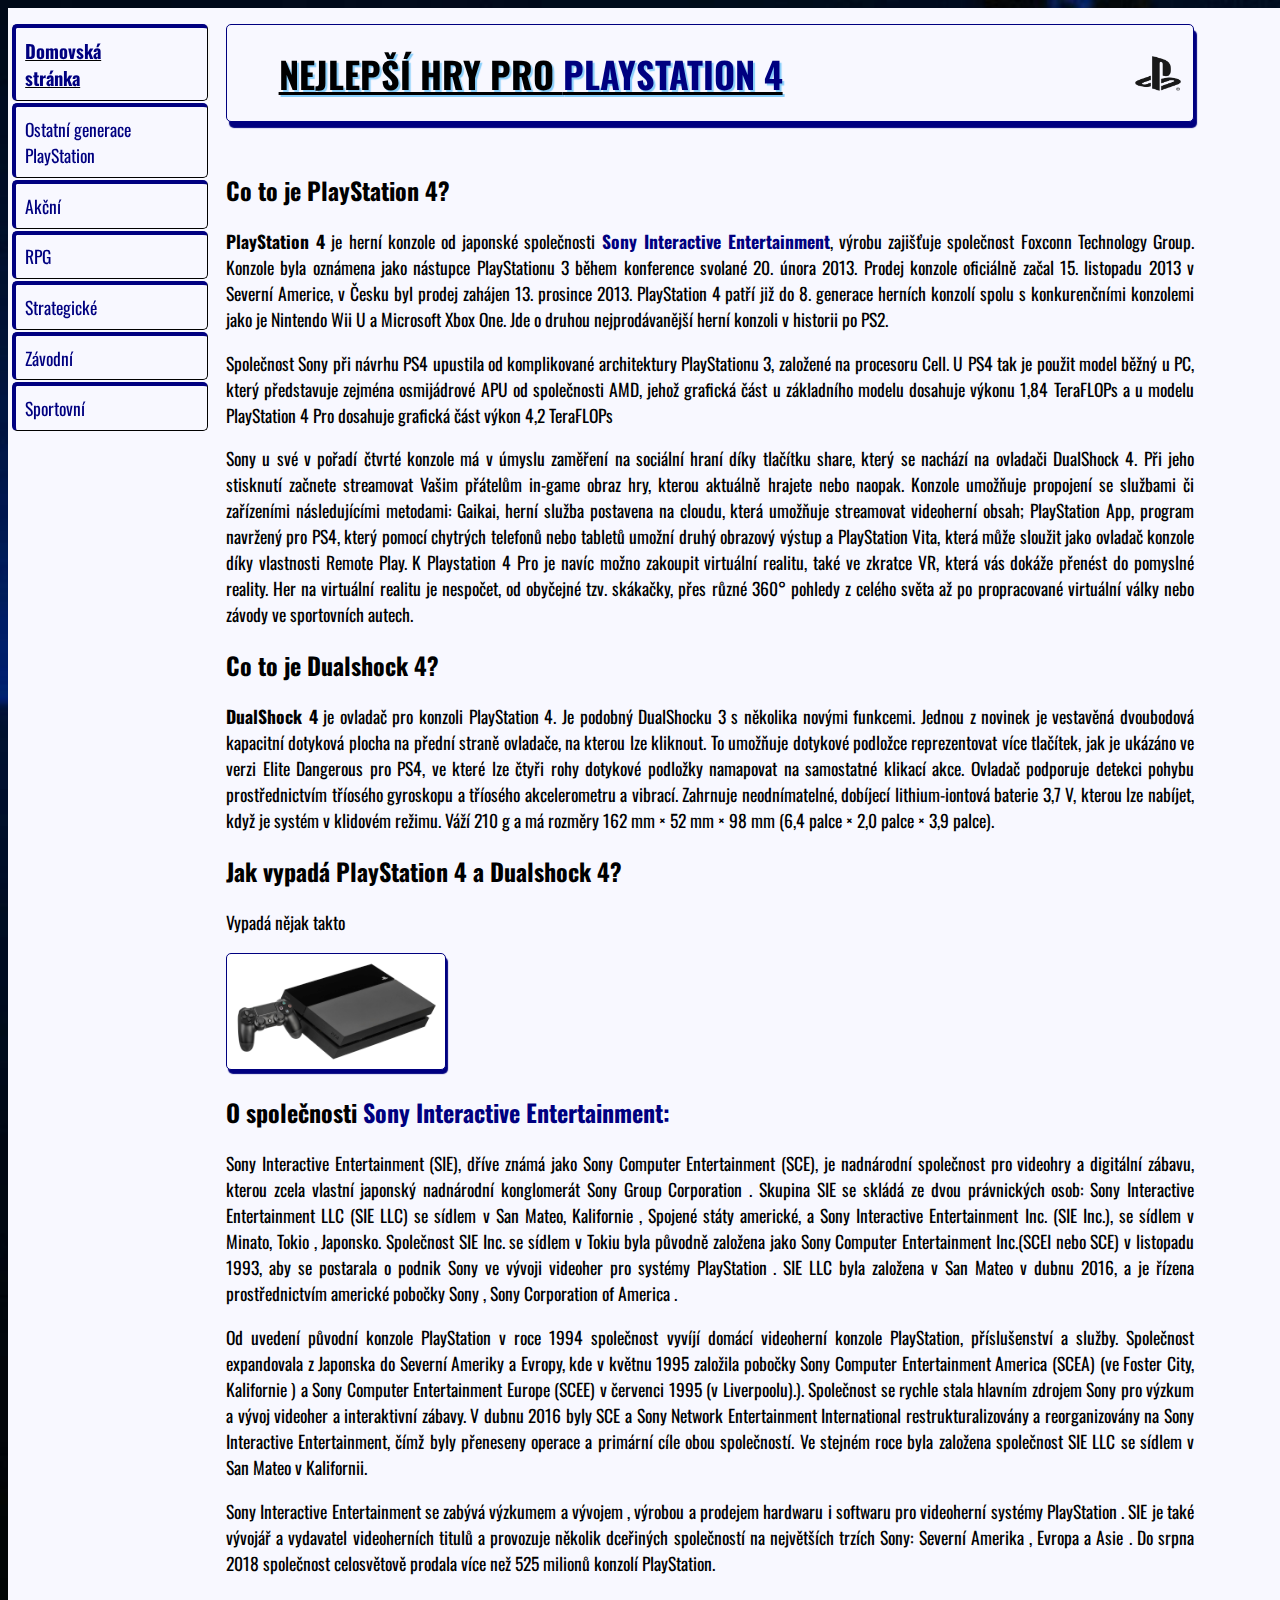
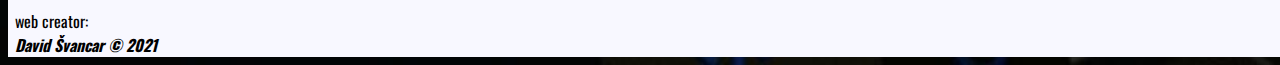
<file: index.html>
<!DOCTYPE html>
<html>
    <head>
        <title>Nejlepší hry pro PlayStation 4</title>
        <meta charset="UTF-8">
        <meta name="viewport" content="width=device-width, initial-scale=1.0">
        
        <link href="muj_styl1.css" rel="stylesheet" type="text/css">
    </head>
    <body>
        <div id="container">
            <div id="hlava">             
            </div>
            <div class="neobtekat"></div>
            <div class="uzky">
                
                <ul>
                    <li class="aktualni"><a href="index.html">Domovská stránka</a></li>
                    <li><a href="generace.html">Ostatní generace PlayStation</a></li>
                    <li><a href="akcni.html">Akční</a></li>
                    <li><a href="rpg.html">RPG</a></li>
                    <li><a href="strategie.html">Strategické</a></li>
                    <li><a href="zavodni.html">Závodní</a></li>
                    <li><a href="sportovni.html">Sportovní</a></li>
                </ul> 
            </div>
            <div class="siroky">
                <h1>Nejlepší hry pro <a href="https://www.youtube.com/watch?v=Jw8HCFZkBds"><b>PlayStation 4</b></a><a href="https://www.playstation.com/"><img class="logo" src="logops.webp" alt="logo"></a></h1>
                <h2>Co to je PlayStation 4?</h2>
                
                <p><b>PlayStation 4</b> je herní konzole od japonské společnosti <a href="https://www.sony.net/"><b>Sony Interactive Entertainment</b></a>, výrobu zajišťuje společnost Foxconn Technology Group. Konzole byla oznámena jako nástupce PlayStationu 3 během konference svolané 20. února 2013. Prodej konzole oficiálně začal 15. listopadu 2013 v Severní Americe, v Česku byl prodej zahájen 13. prosince 2013. PlayStation 4 patří již do 8. generace herních konzolí spolu s konkurenčními konzolemi jako je Nintendo Wii U a Microsoft Xbox One. Jde o druhou nejprodávanější herní konzoli v historii po PS2.</p>
                <p>Společnost Sony při návrhu PS4 upustila od komplikované architektury PlayStationu 3, založené na procesoru Cell. U PS4 tak je použit model běžný u PC, který představuje zejména osmijádrové APU od společnosti AMD, jehož grafická část u základního modelu dosahuje výkonu 1,84 TeraFLOPs a u modelu PlayStation 4 Pro dosahuje grafická část výkon 4,2 TeraFLOPs</p>
                <p>Sony u své v pořadí čtvrté konzole má v úmyslu zaměření na sociální hraní díky tlačítku share, který se nachází na ovladači DualShock 4. Při jeho stisknutí začnete streamovat Vašim přátelům in-game obraz hry, kterou aktuálně hrajete nebo naopak. Konzole umožňuje propojení se službami či zařízeními následujícími metodami: Gaikai, herní služba postavena na cloudu, která umožňuje streamovat videoherní obsah; PlayStation App, program navržený pro PS4, který pomocí chytrých telefonů nebo tabletů umožní druhý obrazový výstup a PlayStation Vita, která může sloužit jako ovladač konzole díky vlastnosti Remote Play. K Playstation 4 Pro je navíc možno zakoupit virtuální realitu, také ve zkratce VR, která vás dokáže přenést do pomyslné reality. Her na virtuální realitu je nespočet, od obyčejné tzv. skákačky, přes různé 360° pohledy z celého světa až po propracované virtuální války nebo závody ve sportovních autech.</p>
                <h2>Co to je Dualshock 4?</h2>
                <p><b>DualShock 4</b> je ovladač pro konzoli PlayStation 4. Je podobný DualShocku 3 s několika novými funkcemi. Jednou z novinek je vestavěná dvoubodová kapacitní dotyková plocha na přední straně ovladače, na kterou lze kliknout. To umožňuje dotykové podložce reprezentovat více tlačítek, jak je ukázáno ve verzi Elite Dangerous pro PS4, ve které lze čtyři rohy dotykové podložky namapovat na samostatné klikací akce. Ovladač podporuje detekci pohybu prostřednictvím tříosého gyroskopu a tříosého akcelerometru a vibrací. Zahrnuje neodnímatelné, dobíjecí lithium-iontová baterie 3,7 V, kterou lze nabíjet, když je systém v klidovém režimu. Váží 210 g a má rozměry 162 mm × 52 mm × 98 mm (6,4 palce × 2,0 palce × 3,9 palce).</p>
                <p></p>
                <h2>Jak vypadá PlayStation 4 a Dualshock 4?</h2>
                <p>Vypadá nějak takto</p>
                <img class="oba" src="ps4.webp" alt="konzole">
                
                <h2>O společnosti <a href="https://www.sony.net/">Sony Interactive Entertainment:</a></h2>
                <p>Sony Interactive Entertainment (SIE), dříve známá jako Sony Computer Entertainment (SCE), je nadnárodní společnost pro videohry a digitální zábavu, kterou zcela vlastní japonský nadnárodní konglomerát Sony Group Corporation . Skupina SIE se skládá ze dvou právnických osob: Sony Interactive Entertainment LLC (SIE LLC) se sídlem v San Mateo, Kalifornie , Spojené státy americké, a Sony Interactive Entertainment Inc. (SIE Inc.), se sídlem v Minato, Tokio , Japonsko. Společnost SIE Inc. se sídlem v Tokiu byla původně založena jako Sony Computer Entertainment Inc.(SCEI nebo SCE) v listopadu 1993, aby se postarala o podnik Sony ve vývoji videoher pro systémy PlayStation . SIE LLC byla založena v San Mateo v dubnu 2016, a je řízena prostřednictvím americké pobočky Sony , Sony Corporation of America .</p>
                <p>Od uvedení původní konzole PlayStation v roce 1994 společnost vyvíjí domácí videoherní konzole PlayStation, příslušenství a služby. Společnost expandovala z Japonska do Severní Ameriky a Evropy, kde v květnu 1995 založila pobočky Sony Computer Entertainment America (SCEA) (ve Foster City, Kalifornie ) a Sony Computer Entertainment Europe (SCEE) v červenci 1995 (v Liverpoolu).). Společnost se rychle stala hlavním zdrojem Sony pro výzkum a vývoj videoher a interaktivní zábavy. V dubnu 2016 byly SCE a Sony Network Entertainment International restrukturalizovány a reorganizovány na Sony Interactive Entertainment, čímž byly přeneseny operace a primární cíle obou společností. Ve stejném roce byla založena společnost SIE LLC se sídlem v San Mateo v Kalifornii.</p>
                <p>Sony Interactive Entertainment se zabývá výzkumem a vývojem , výrobou a prodejem hardwaru i softwaru pro videoherní systémy PlayStation . SIE je také vývojář a vydavatel videoherních titulů a provozuje několik dceřiných společností na největších trzích Sony: Severní Amerika , Evropa a Asie . Do srpna 2018 společnost celosvětově prodala více než 525 milionů konzolí PlayStation.</p>
                
            </div>
            <div style="padding-left: 5px">
                web creator: 
                <br><b><i>David Švancar &COPY; 2021</i></b>
            </div>
        </div>
    </body>
</html>
</file>
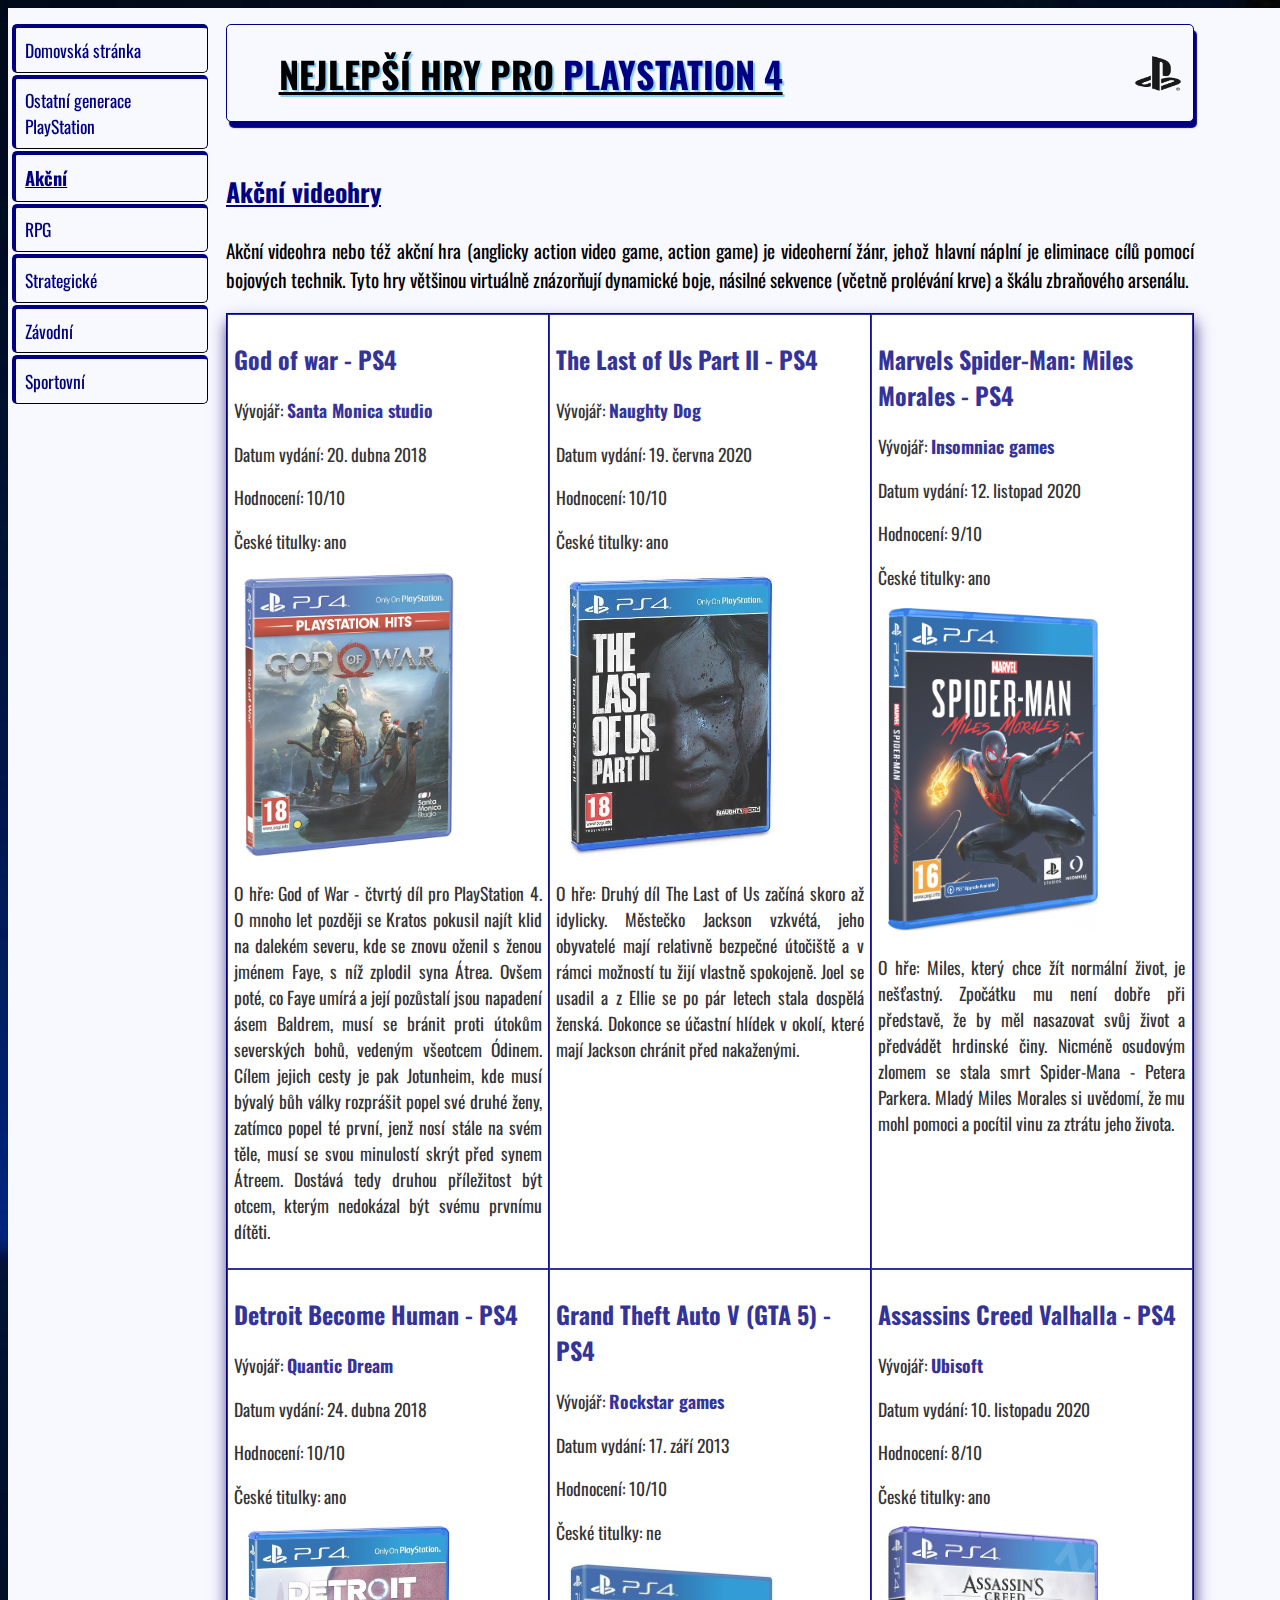
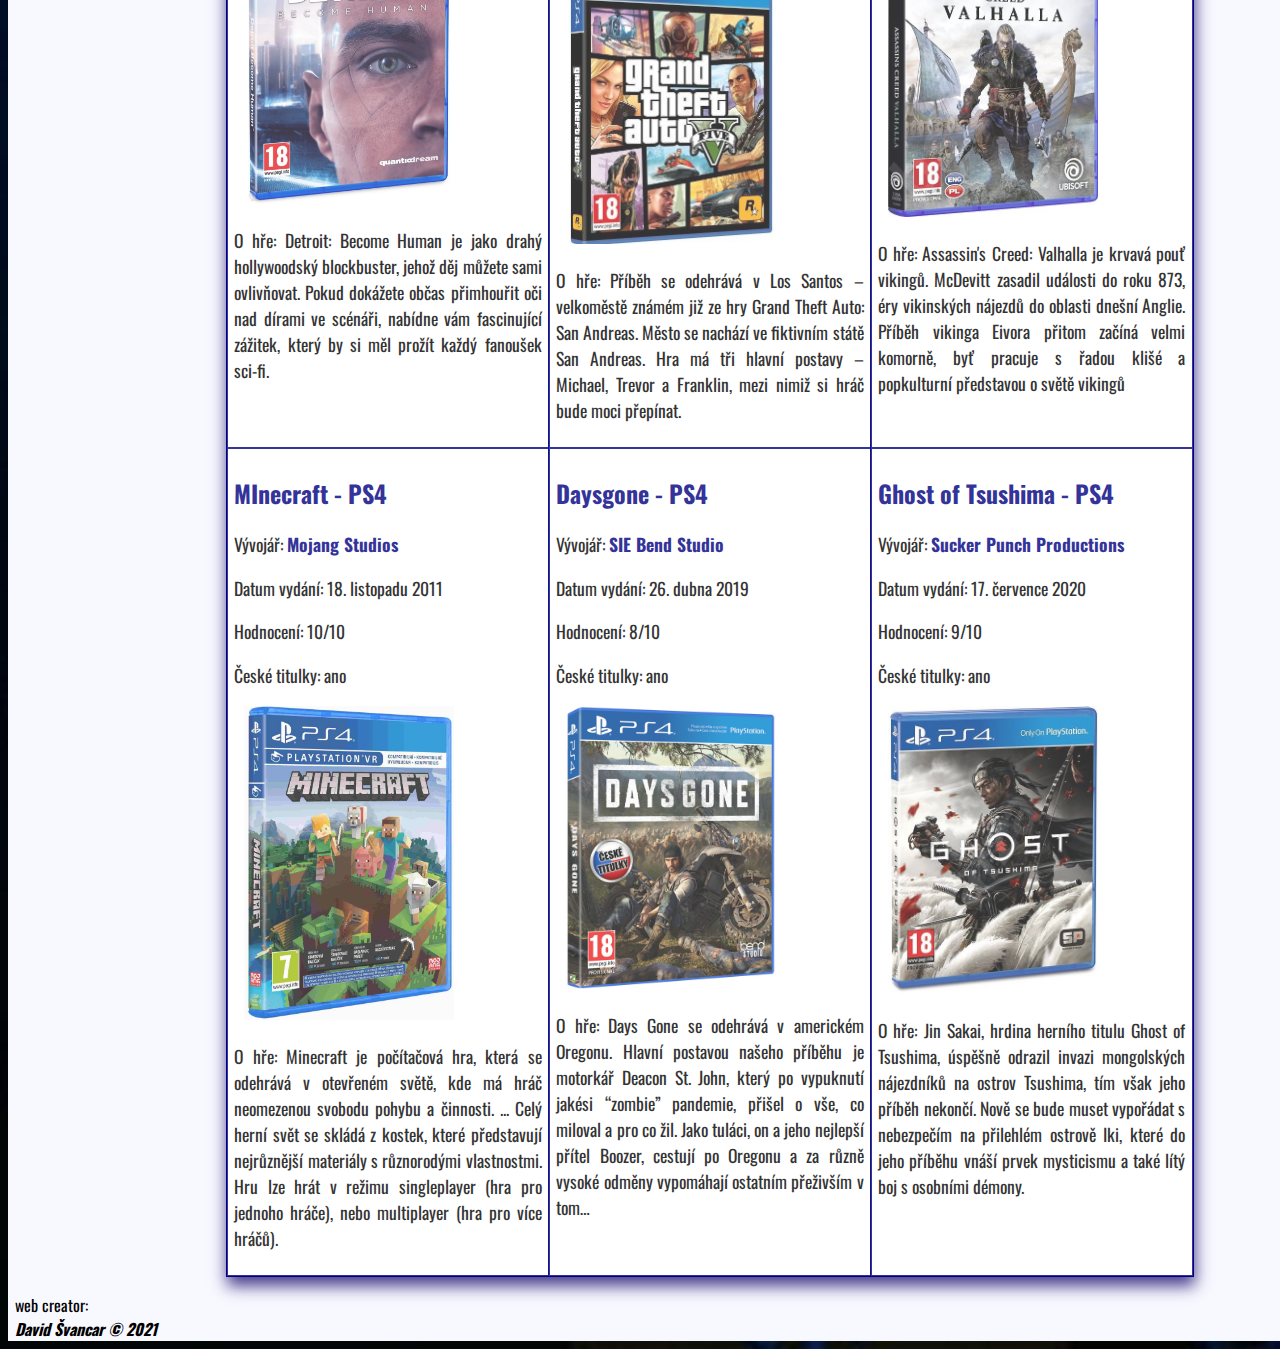
<file: akcni.html>
<!DOCTYPE html>
<html>
    <head>
        <title>Nejlepší hry pro PlayStation 4</title>
        <meta charset="UTF-8">
        <meta name="viewport" content="width=device-width, initial-scale=1.0">
        <link href="muj_styl1.css" rel="stylesheet" type="text/css">
        <style>
            .gow:hover{
                opacity: 1;
                transition: 0.3s;
            }
            .loup2:hover{
                opacity: 1;
                transition: 0.3s;
            }
            .s-mmm:hover{
                opacity: 1;
                transition: 0.3s;
            }
            .detroit:hover{
                opacity: 1;
                transition: 0.3s;
            }
            .gta5:hover{
                opacity: 1;
                transition: 0.3s;
            }
            .ac-valhalla:hover{
                opacity: 1;
                transition: 0.3s;
            }
            .mc:hover{
                opacity: 1;
                transition: 0.3s;
            }
            .daysgone:hover{
                opacity: 1;
            }
            .ghostoft:hover{
                opacity: 1;
                transition: 0.3s;
            }
            .gow{
                border: 1px solid navy;
                width: 33.33%;
                padding: 0.4em;
                opacity: 0.8;
                transition: 0.3s;
                
            }
            .loup2{
                border: 1px solid navy;
                width: 33.33%;
                padding: 0.4em;
                opacity: 0.8;
                transition: 0.3s;
            }
            .s-mmm{
                border: 1px solid navy;
                width: 33.33%;
                padding: 0.4em;
                opacity: 0.8;
                transition: 0.3s;
            }
            .detroit{
                border: 1px solid navy;
                width: 33.33%;
                padding: 0.4em;
                opacity: 0.8;
                transition: 0.3s;
            }
            .gta5{
                border: 1px solid navy;
                width: 33.33%;
                padding: 0.4em;
                opacity: 0.8;
                transition: 0.3s;
            }
            .ac-valhalla{
                border: 1px solid navy;
                width: 33.33%;
                padding: 0.4em;
                opacity: 0.8;
                transition: 0.3s;
            }
            .mc{
                border: 1px solid navy;
                width: 33.33%;
                padding: 0.4em;
                opacity: 0.8;
                transition: 0.3s;
            }
            .daysgone{
                border: 1px solid navy;
                width: 33.33%;
                padding: 0.4em;
                opacity: 0.8;
                transition: 0.3s;
            }
            .ghostoft{
                border: 1px solid navy;
                width: 33.33%;
                padding: 0.4em;
                opacity: 0.8;
                transition: 0.3s;
            }
        </style>
    </head>
    <body>
        <div id="container">
            <div class="neobtekat"></div>
            <div class="uzky">
                <ul>
                    <li><a href="index.html">Domovská stránka</a></li>
                    <li><a href="generace.html">Ostatní generace PlayStation</a></li>
                    <li class="aktualni"><a href="akcni.html">Akční</a></li>
                    <li><a href="rpg.html">RPG</a></li>
                    <li><a href="strategie.html">Strategické</a></li>
                    <li><a href="zavodni.html">Závodní</a></li>
                    <li><a href="sportovni.html">Sportovní</a></li>
                </ul> 
                
            </div>
            <div class="siroky">
                <h1>Nejlepší hry pro <a href="https://www.youtube.com/watch?v=Jw8HCFZkBds"><b>PlayStation 4</b></a><a href="https://www.playstation.com/"><img class="logo" src="logops.webp" alt="logo"></a></h1>
                <h3><b>Akční videohry</b></h3>
                <p class="ozanru">Akční videohra nebo též akční hra (anglicky action video game, action game) je videoherní žánr, jehož hlavní náplní je eliminace cílů pomocí bojových technik. Tyto hry většinou virtuálně znázorňují dynamické boje, násilné sekvence (včetně prolévání krve) a škálu zbraňového arsenálu.</p>
                <div class="hry">
                <div class="gow">
                  <h2><a href="https://www.youtube.com/watch?v=CJ_GCPaKywg">God of war - PS4</a></h2>
                  <p>Vývojář: <a href="https://sms.playstation.com/"><b>Santa Monica studio</b></a></p>
                  <p>Datum vydání: 20. dubna 2018</p> 
                  <p>Hodnocení: 10/10</p>
                  <p>České titulky: ano</p>
                  <img src="gow.webp" alt="hra">
                  <p>O hře: God of War - čtvrtý díl pro PlayStation 4. O mnoho let později se Kratos pokusil najít klid na dalekém severu, kde se znovu oženil s ženou jménem Faye, s níž zplodil syna Átrea. Ovšem poté, co Faye umírá a její pozůstalí jsou napadení ásem Baldrem, musí se bránit proti útokům severských bohů, vedeným všeotcem Ódinem. Cílem jejich cesty je pak Jotunheim, kde musí bývalý bůh války rozprášit popel své druhé ženy, zatímco popel té první, jenž nosí stále na svém těle, musí se svou minulostí skrýt před synem Átreem. Dostává tedy druhou příležitost být otcem, kterým nedokázal být svému prvnímu dítěti.</p>
                </div>
                <div class="loup2">
                  <h2><a href="https://www.youtube.com/watch?v=btmN-bWwv0A">The Last of Us Part II - PS4</a></h2>
                  <p>Vývojář: <a href="https://www.naughtydog.com/"><b>Naughty Dog</b></a></p>
                  <p>Datum vydání: 19. června 2020</p> 
                  <p>Hodnocení: 10/10</p>
                  <p>České titulky: ano</p>
                  <img src="loup2.webp" alt="hra">
                  <p>O hře: Druhý díl The Last of Us začíná skoro až idylicky. Městečko Jackson vzkvétá, jeho obyvatelé mají relativně bezpečné útočiště a v rámci možností tu žijí vlastně spokojeně. Joel se usadil a z Ellie se po pár letech stala dospělá ženská. Dokonce se účastní hlídek v okolí, které mají Jackson chránit před nakaženými.</p> 
                </div>
                    <div class="s-mmm">
                  <h2><a href="https://www.youtube.com/watch?v=NTunTURbyUU">Marvels Spider-Man: Miles Morales - PS4</a></h2>
                  <p>Vývojář: <a href="https://insomniac.games/"><b>Insomniac games</b></a></p>
                  <p>Datum vydání: 12. listopad 2020</p> 
                  <p>Hodnocení: 9/10</p>
                  <p>České titulky: ano</p>
                  <img src="s-mmm.webp" alt="hra">
                  <p>O hře: Miles, který chce žít normální život, je nešťastný. Zpočátku mu není dobře při představě, že by měl nasazovat svůj život a předvádět hrdinské činy. Nicméně osudovým zlomem se stala smrt Spider-Mana - Petera Parkera. Mladý Miles Morales si uvědomí, že mu mohl pomoci a pocítil vinu za ztrátu jeho života.</p>
                    </div>
                    <div class="detroit">
                  <h2><a href="https://www.youtube.com/watch?v=QD1pbWCJcKQ">Detroit Become Human - PS4</a></h2>
                  <p>Vývojář: <a href="https://www.quanticdream.com/en"><b>Quantic Dream</b></a></p>
                  <p>Datum vydání: 24. dubna 2018</p> 
                  <p>Hodnocení: 10/10</p>
                  <p>České titulky: ano</p>
                  <img src="detroit.webp" alt="hra">
                  <p>O hře: Detroit: Become Human je jako drahý hollywoodský blockbuster, jehož děj můžete sami ovlivňovat. Pokud dokážete občas přimhouřit oči nad dírami ve scénáři, nabídne vám fascinující zážitek, který by si měl prožít každý fanoušek sci-fi.</p>
                </div>
                    <div class="gta5">
                  <h2><a href="https://www.youtube.com/watch?v=QkkoHAzjnUs">Grand Theft Auto V (GTA 5) - PS4</a></h2>
                  <p>Vývojář: <a href="https://www.rockstargames.com/"><b>Rockstar games</b></a></p>
                  <p>Datum vydání: 17. září 2013</p>
                  <p>Hodnocení: 10/10</p>
                  <p>České titulky: ne</p>
                  <img src="gta5.webp" alt="hra">
                  <p>O hře: Příběh se odehrává v Los Santos – velkoměstě známém již ze hry Grand Theft Auto: San Andreas. Město se nachází ve fiktivním státě San Andreas. Hra má tři hlavní postavy – Michael, Trevor a Franklin, mezi nimiž si hráč bude moci přepínat.</p>
                </div>
                    <div class="ac-valhalla">
                  <h2><a href="https://www.youtube.com/watch?v=ssrNcwxALS4">Assassins Creed Valhalla - PS4</a></h2>
                  <p>Vývojář: <a href="https://www.ubisoft.com/en-us/"><b>Ubisoft</b></a></p>
                  <p>Datum vydání: 10. listopadu 2020</p> 
                  <p>Hodnocení: 8/10</p>
                  <p>České titulky: ano</p>
                  <img src="ac-valhalla.webp" alt="hra">
                  <p>O hře: Assassin's Creed: Valhalla je krvavá pouť vikingů. McDevitt zasadil události do roku 873, éry vikinských nájezdů do oblasti dnešní Anglie. Příběh vikinga Eivora přitom začíná velmi komorně, byť pracuje s řadou klišé a popkulturní představou o světě vikingů</p>
                    </div>
                    <div class="mc">
                  <h2><a href="https://www.youtube.com/watch?v=MmB9b5njVbA"> MInecraft - PS4</a></h2>
                  <p>Vývojář: <a href="https://account.mojang.com/"><b>Mojang Studios</b></a></p>
                  <p>Datum vydání: 18. listopadu 2011</p> 
                  <p>Hodnocení: 10/10</p>
                  <p>České titulky: ano</p>
                  <img src="mc.webp" alt="hra">
                  <p>O hře: Minecraft je počítačová hra, která se odehrává v otevřeném světě, kde má hráč neomezenou svobodu pohybu a činnosti. ... Celý herní svět se skládá z kostek, které představují nejrůznější materiály s různorodými vlastnostmi. Hru lze hrát v režimu singleplayer (hra pro jednoho hráče), nebo multiplayer (hra pro více hráčů).</p>
                </div>
                    <div class="daysgone">
                  <h2><a href="https://www.youtube.com/watch?v=bGej8K1r8KI"> Daysgone - PS4</a></h2>
                  <p>Vývojář: <a href="https://www.bendstudio.com/"><b>SIE Bend Studio</b></a></p>
                  <p>Datum vydání: 26. dubna 2019</p> 
                  <p>Hodnocení: 8/10</p>
                  <p>České titulky: ano</p>
                  <img src="daysgone.webp" alt="hra">
                  <p>O hře: Days Gone se odehrává v americkém Oregonu. Hlavní postavou našeho příběhu je motorkář Deacon St. John, který po vypuknutí jakési “zombie” pandemie, přišel o vše, co miloval a pro co žil. Jako tuláci, on a jeho nejlepší přítel Boozer, cestují po Oregonu a za různě vysoké odměny vypomáhají ostatním přeživším v tom…</p>
                </div>
                    <div class="ghostoft">
                  <h2><a href="https://www.youtube.com/watch?v=kSAvzeopPC8"> Ghost of Tsushima - PS4</a></h2>
                  <p>Vývojář: <a href="https://www.suckerpunch.com/"><b>Sucker Punch Productions</b></a></p>
                  <p>Datum vydání: 17. července 2020</p> 
                  <p>Hodnocení: 9/10</p>
                  <p>České titulky: ano</p>
                  <img src="ghostoft.webp" alt="hra">
                  <p>O hře: Jin Sakai, hrdina herního titulu Ghost of Tsushima, úspěšně odrazil invazi mongolských nájezdníků na ostrov Tsushima, tím však jeho příběh nekončí. Nově se bude muset vypořádat s nebezpečím na přilehlém ostrově Iki, které do jeho příběhu vnáší prvek mysticismu a také lítý boj s osobními démony.</p>
                </div>
                    </div>
            </div>
            <div style="padding-left: 5px">
                web creator: 
                <br><b><i>David Švancar &COPY; 2021</i></b>
            </div>
        </div>
    </body>
</html>
</file>
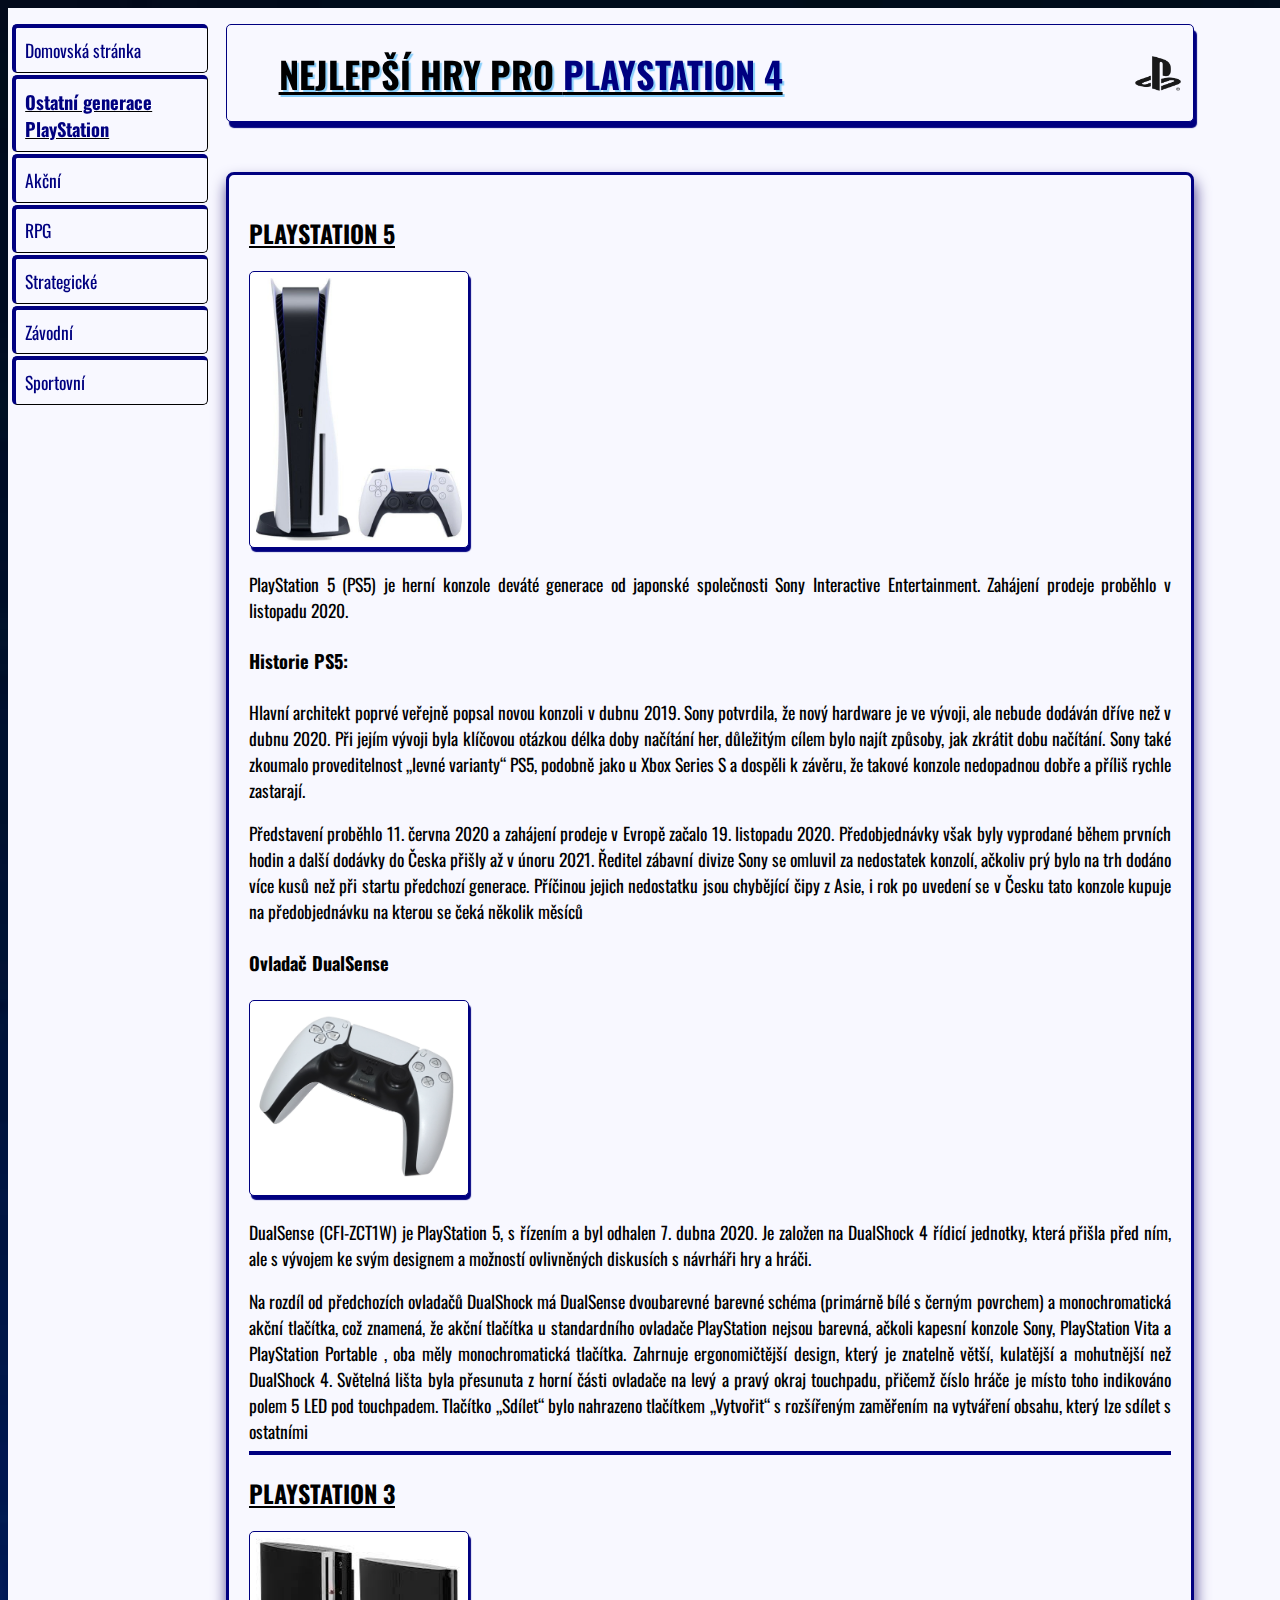
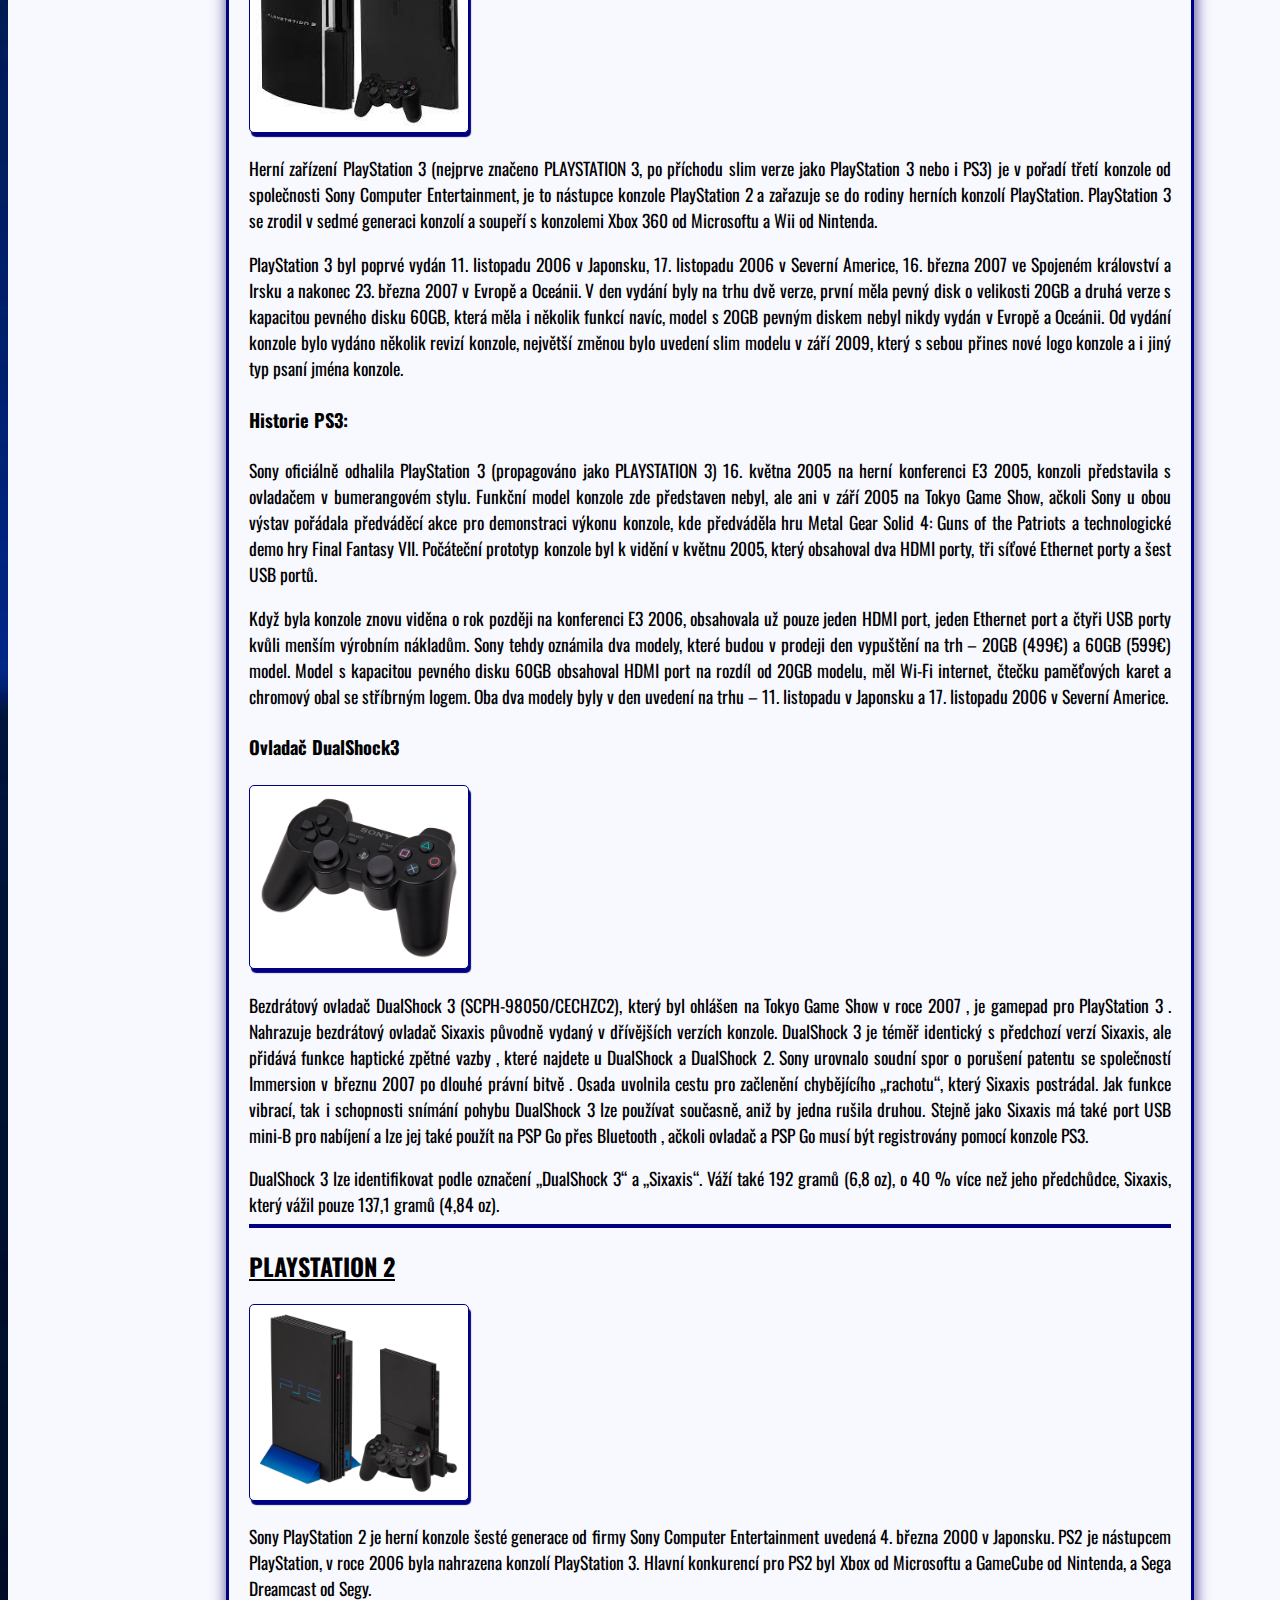
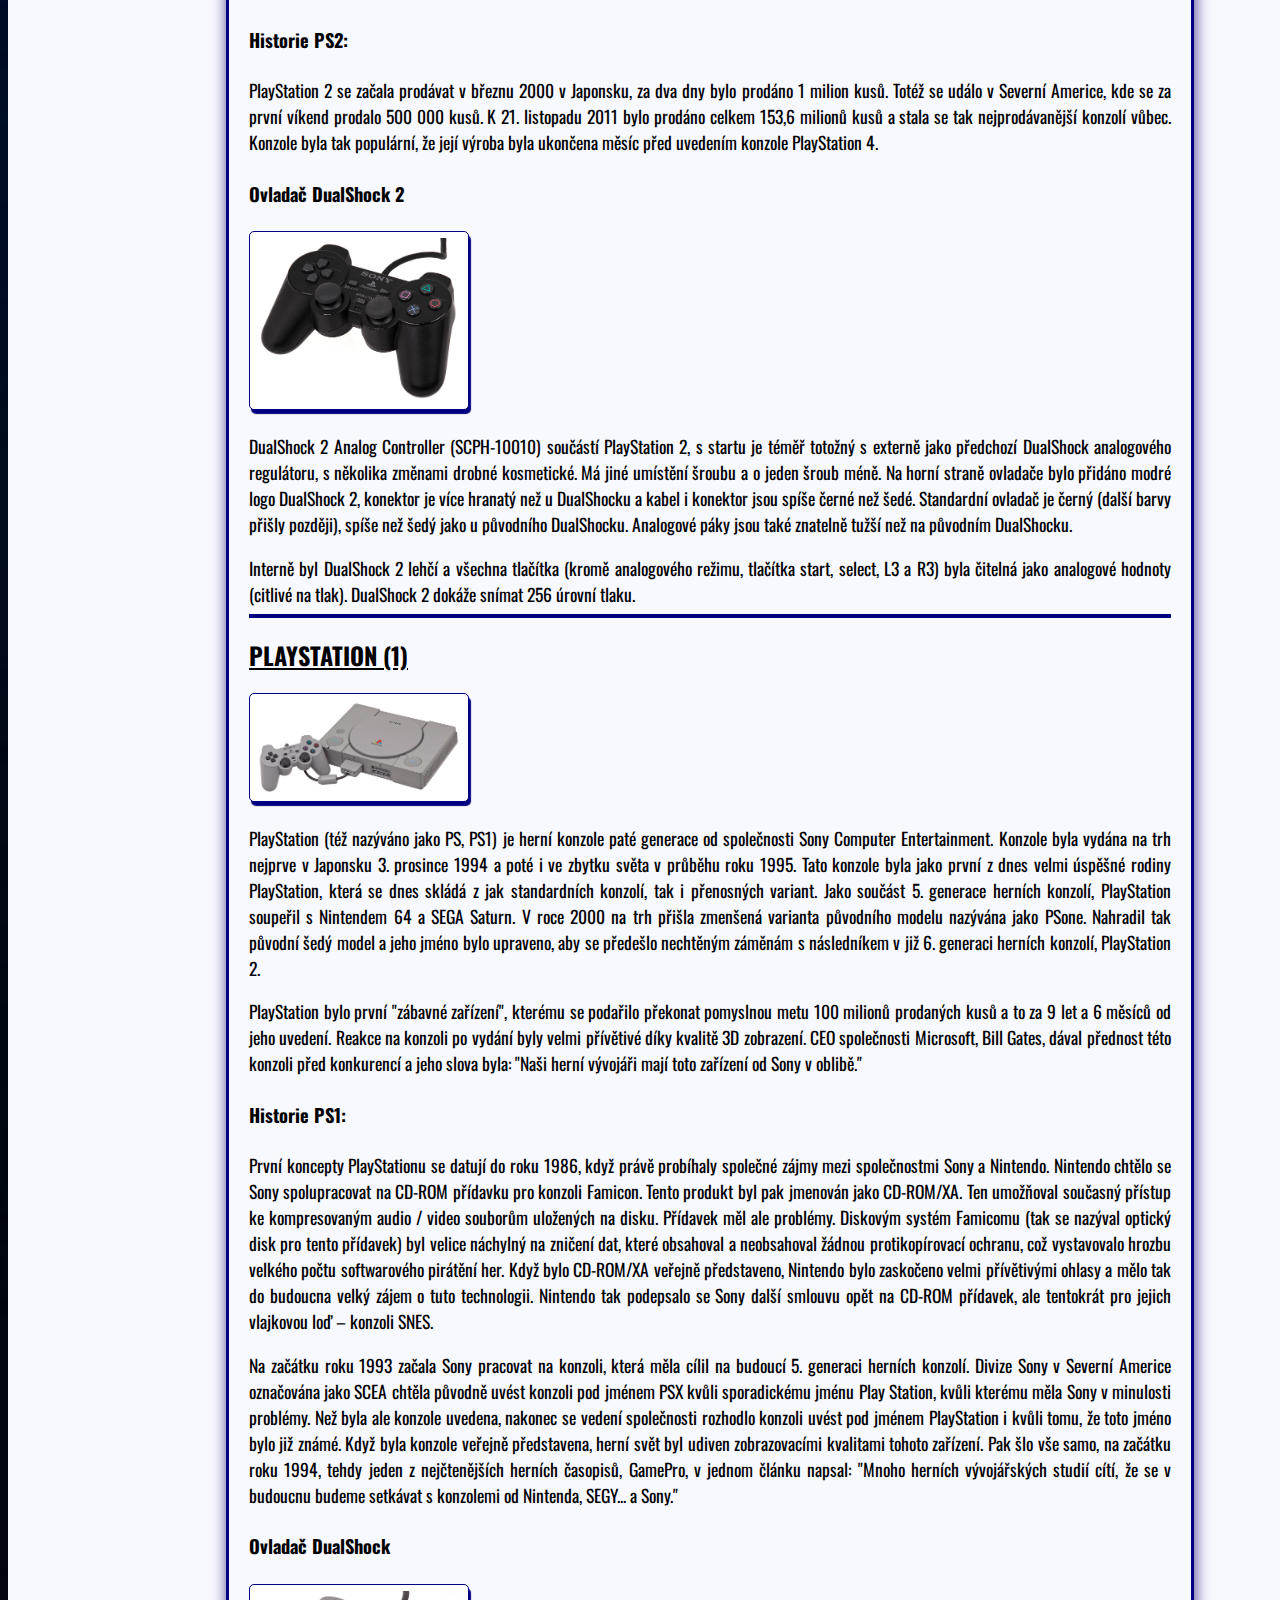
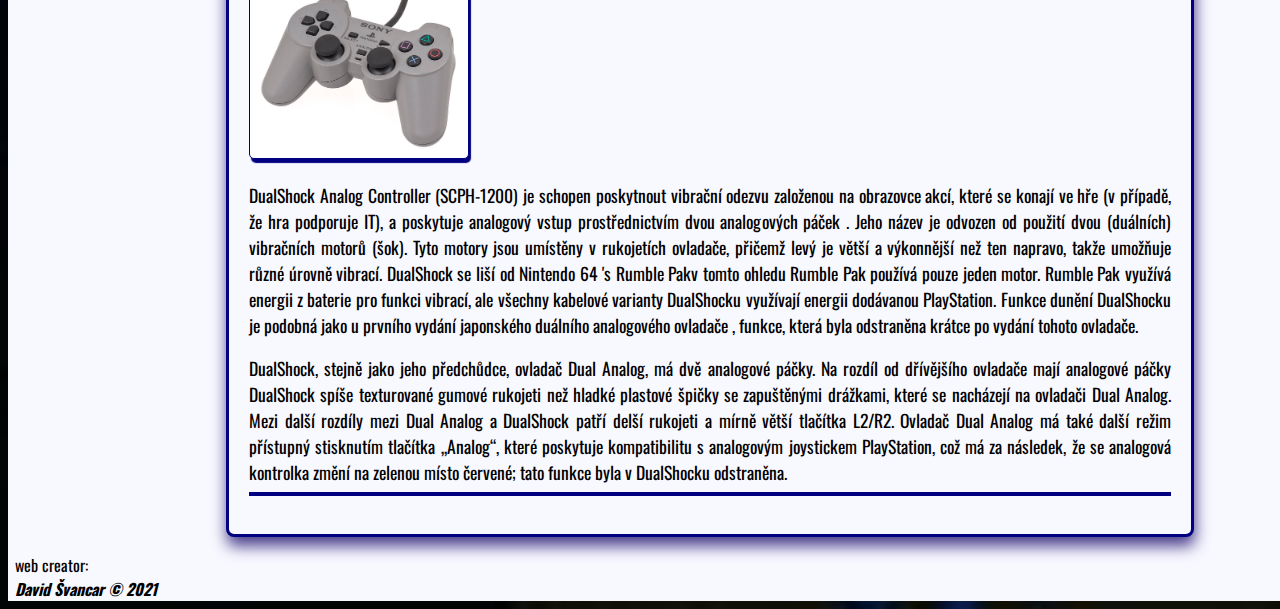
<file: generace.html>
<!DOCTYPE html>
<html>

<head>
    <title>Nejlepší hry pro PlayStation 4</title>
    <meta charset="UTF-8">
    <meta name="viewport" content="width=device-width, initial-scale=1.0">

    <link href="muj_styl1.css" rel="stylesheet" type="text/css">
</head>

<body>
    <div id="container">
        <div id="hlava">
        </div>
        <div class="neobtekat"></div>
        <div class="uzky">

            <ul>
                <li><a href="index.html">Domovská stránka</a></li>
                <li class="aktualni"><a href="generace.html">Ostatní generace PlayStation</a></li>
                <li><a href="akcni.html">Akční</a></li>
                <li><a href="rpg.html">RPG</a></li>
                <li><a href="strategie.html">Strategické</a></li>
                <li><a href="zavodni.html">Závodní</a></li>
                <li><a href="sportovni.html">Sportovní</a></li>
            </ul>
        </div>
        <div class="siroky">
            <h1>Nejlepší hry pro <a href="https://www.youtube.com/watch?v=Jw8HCFZkBds"><b>PlayStation 4</b></a><a href="https://www.playstation.com/"><img class="logo" src="logops.webp" alt="logo"></a></h1>
            <div class="konzole">
                <h2><b><u>PlayStation 5</u></b></h2>
                <a href="https://www.youtube.com/watch?v=RkC0l4iekYo"><img class="ps" src="ps5.webp" alt="konzole"></a>
                <p>PlayStation 5 (PS5) je herní konzole deváté generace od japonské společnosti Sony Interactive
                    Entertainment. Zahájení prodeje proběhlo v listopadu 2020.</p>
                <h4>Historie PS5:</h4>
                <p>Hlavní architekt poprvé veřejně popsal novou konzoli v dubnu 2019. Sony potvrdila, že nový
                    hardware je ve vývoji, ale nebude dodáván dříve než v dubnu 2020. Při jejím vývoji byla klíčovou
                    otázkou délka doby načítání her, důležitým cílem bylo najít způsoby, jak zkrátit dobu načítání.
                    Sony také zkoumalo proveditelnost „levné varianty“ PS5, podobně jako u Xbox Series S a dospěli k
                    závěru, že takové konzole nedopadnou dobře a příliš rychle zastarají.</p>
                <p>Představení proběhlo 11. června 2020 a zahájení prodeje v Evropě začalo 19. listopadu 2020.
                    Předobjednávky však byly vyprodané během prvních hodin a další dodávky do Česka přišly až v únoru
                    2021. Ředitel zábavní divize Sony se omluvil za nedostatek konzolí, ačkoliv prý bylo na trh
                    dodáno více kusů než při startu předchozí generace. Příčinou jejich nedostatku jsou chybějící
                    čipy z Asie, i rok po uvedení se v Česku tato konzole kupuje na předobjednávku na kterou se čeká
                    několik měsíců</p>
                <h4>Ovladač DualSense</h4>
                <img class="ps" src="dualsense.webp" alt="ovladač">
                <p>DualSense (CFI-ZCT1W) je PlayStation 5, s řízením a byl odhalen 7. dubna 2020. Je založen na
                    DualShock 4 řídicí jednotky, která přišla před ním, ale s vývojem ke svým designem a možností
                    ovlivněných diskusích s návrháři hry a hráči.</p>
                <p style="border-bottom: 4px solid navy;padding-bottom: 7px;">Na rozdíl od předchozích ovladačů
                    DualShock má DualSense dvoubarevné barevné schéma (primárně bílé s
                    černým povrchem) a monochromatická akční tlačítka, což znamená, že akční tlačítka u standardního
                    ovladače PlayStation nejsou barevná, ačkoli kapesní konzole Sony, PlayStation Vita a PlayStation
                    Portable , oba měly monochromatická tlačítka. Zahrnuje ergonomičtější design, který je znatelně
                    větší, kulatější a mohutnější než DualShock 4. Světelná lišta byla přesunuta z horní části
                    ovladače na levý a pravý okraj touchpadu, přičemž číslo hráče je místo toho indikováno polem 5 LED
                    pod touchpadem. Tlačítko „Sdílet“ bylo nahrazeno tlačítkem „Vytvořit“ s rozšířeným zaměřením na
                    vytváření obsahu, který lze sdílet s ostatními</p>

                <h2><b><u>PlayStation 3</u></b></h2>
                <a href="https://www.youtube.com/watch?v=-XF2pu-4rXc"><img class="ps" src="ps3.webp" alt="konzole"></a>
                <p>Herní zařízení PlayStation 3 (nejprve značeno PLAYSTATION 3, po příchodu slim verze jako PlayStation
                    3 nebo i PS3) je v pořadí třetí konzole od společnosti Sony Computer Entertainment, je to nástupce
                    konzole PlayStation 2 a zařazuje se do rodiny herních konzolí PlayStation. PlayStation 3 se zrodil v
                    sedmé generaci konzolí a soupeří s konzolemi Xbox 360 od Microsoftu a Wii od Nintenda.</p>
                <p>PlayStation 3 byl poprvé vydán 11. listopadu 2006 v Japonsku, 17. listopadu 2006 v Severní Americe,
                    16. března 2007 ve Spojeném království a Irsku a nakonec 23. března 2007 v Evropě a Oceánii. V den
                    vydání byly na trhu dvě verze, první měla pevný disk o velikosti 20GB a druhá verze s kapacitou
                    pevného disku 60GB, která měla i několik funkcí navíc, model s 20GB pevným diskem nebyl nikdy vydán
                    v Evropě a Oceánii. Od vydání konzole bylo vydáno několik revizí konzole, největší změnou bylo
                    uvedení slim modelu v září 2009, který s sebou přines nové logo konzole a i jiný typ psaní jména
                    konzole.</p>
                <h4>Historie PS3:</h4>
                <p>Sony oficiálně odhalila PlayStation 3 (propagováno jako PLAYSTATION 3) 16. května 2005 na herní
                    konferenci E3 2005, konzoli představila s ovladačem v bumerangovém stylu. Funkční model konzole zde
                    představen nebyl, ale ani v září 2005 na Tokyo Game Show, ačkoli Sony u obou výstav pořádala
                    předváděcí akce pro demonstraci výkonu konzole, kde předváděla hru Metal Gear Solid 4: Guns of the
                    Patriots a technologické demo hry Final Fantasy VII. Počáteční prototyp konzole byl k vidění v
                    květnu 2005, který obsahoval dva HDMI porty, tři síťové Ethernet porty a šest USB portů.</p>
                <p> Když byla konzole znovu viděna o rok později na konferenci E3 2006, obsahovala už pouze jeden HDMI
                    port, jeden
                    Ethernet port a čtyři USB porty kvůli menším výrobním nákladům. Sony tehdy oznámila dva modely,
                    které budou v prodeji den vypuštění na trh – 20GB (499€) a 60GB (599€) model. Model s kapacitou
                    pevného disku 60GB obsahoval HDMI port na rozdíl od 20GB modelu, měl Wi-Fi internet, čtečku
                    paměťových karet a chromový obal se stříbrným logem. Oba dva modely byly v den uvedení na trhu – 11.
                    listopadu v Japonsku a 17. listopadu 2006 v Severní Americe.</p>
                <h4>Ovladač DualShock3</h4>
                <img class="ps" src="dualshock3.webp" alt="ovladač">
                <p>Bezdrátový ovladač DualShock 3 (SCPH-98050/CECHZC2), který byl ohlášen na Tokyo Game Show v roce 2007
                    , je gamepad pro PlayStation 3 . Nahrazuje bezdrátový ovladač Sixaxis původně vydaný v dřívějších
                    verzích konzole. DualShock 3 je téměř identický s předchozí verzí Sixaxis, ale přidává funkce
                    haptické zpětné vazby , které najdete u DualShock a DualShock 2. Sony urovnalo soudní spor o
                    porušení patentu se společností Immersion v březnu 2007 po dlouhé právní bitvě . Osada uvolnila
                    cestu pro začlenění chybějícího „rachotu“, který Sixaxis postrádal. Jak funkce vibrací, tak i
                    schopnosti snímání pohybu DualShock 3 lze používat současně, aniž by jedna rušila druhou. Stejně
                    jako Sixaxis má také port USB mini-B pro nabíjení a lze jej také použít na PSP Go přes Bluetooth ,
                    ačkoli ovladač a PSP Go musí být registrovány pomocí konzole PS3.</p>
                <p style="border-bottom: 4px solid navy;padding-bottom: 7px;">DualShock 3 lze identifikovat podle
                    označení „DualShock 3“ a „Sixaxis“. Váží také 192 gramů (6,8 oz),
                    o 40 % více než jeho předchůdce, Sixaxis, který vážil pouze 137,1 gramů (4,84 oz).</p>

                <h2><b><u>PlayStation 2</u></b></h2>
                <a href="https://www.youtube.com/watch?v=Hvcps5dFzfc"><img class="ps" src="ps2.webp" alt="konzole"></a>
                <p>Sony PlayStation 2 je herní konzole šesté generace od firmy Sony Computer Entertainment uvedená 4.
                    března 2000 v Japonsku. PS2 je nástupcem PlayStation, v roce 2006 byla nahrazena konzolí PlayStation
                    3. Hlavní konkurencí pro PS2 byl Xbox od Microsoftu a GameCube od Nintenda, a Sega Dreamcast od
                    Segy.</p>
                <h4>Historie PS2:</h4>
                <p>PlayStation 2 se začala prodávat v březnu 2000 v Japonsku, za dva dny bylo prodáno 1 milion kusů.
                    Totéž se událo v Severní Americe, kde se za první víkend prodalo 500 000 kusů. K 21. listopadu 2011
                    bylo prodáno celkem 153,6 milionů kusů a stala se tak nejprodávanější konzolí vůbec. Konzole
                    byla tak populární, že její výroba byla ukončena měsíc před uvedením konzole PlayStation 4.</p>

                <h4>Ovladač DualShock 2</h4>
                <img class="ps" src="dualshock2.webp" alt="ovladač">
                <p>DualShock 2 Analog Controller (SCPH-10010) součástí PlayStation 2, s startu je téměř totožný s
                    externě jako předchozí DualShock analogového regulátoru, s několika změnami drobné kosmetické. Má
                    jiné umístění šroubu a o jeden šroub méně. Na horní straně ovladače bylo přidáno modré logo
                    DualShock 2, konektor je více hranatý než u DualShocku a kabel i konektor jsou spíše černé než šedé.
                    Standardní ovladač je černý (další barvy přišly později), spíše než šedý jako u původního
                    DualShocku. Analogové páky jsou také znatelně tužší než na původním DualShocku.</p>
                <p style="border-bottom: 4px solid navy;padding-bottom: 7px;">Interně byl DualShock 2 lehčí a všechna
                    tlačítka (kromě analogového režimu, tlačítka start, select, L3 a R3) byla čitelná jako analogové
                    hodnoty (citlivé na tlak). DualShock 2 dokáže snímat 256 úrovní tlaku.</p>

                <h2><b><u>PlayStation (1)</u></b></h2>
                <a href="https://www.youtube.com/watch?v=YTYnNZRJscQ"><img class="ps" src="ps1.webp" alt="konzole"></a>
                <p>PlayStation (též nazýváno jako PS, PS1) je herní konzole paté generace od společnosti Sony Computer
                    Entertainment. Konzole byla vydána na trh nejprve v Japonsku 3. prosince 1994 a poté i ve zbytku
                    světa v průběhu roku 1995. Tato konzole byla jako první z dnes velmi úspěšné rodiny PlayStation,
                    která se dnes skládá z jak standardních konzolí, tak i přenosných variant. Jako součást 5. generace
                    herních konzolí, PlayStation soupeřil s Nintendem 64 a SEGA Saturn. V roce 2000 na trh přišla
                    zmenšená varianta původního modelu nazývána jako PSone. Nahradil tak původní šedý model a jeho jméno
                    bylo upraveno, aby se předešlo nechtěným záměnám s následníkem v již 6. generaci herních konzolí,
                    PlayStation 2.</p>
                <p>PlayStation bylo první "zábavné zařízení", kterému se podařilo překonat pomyslnou metu 100 milionů
                    prodaných kusů a to za 9 let a 6 měsíců od jeho uvedení. Reakce na konzoli po vydání byly velmi
                    přívětivé díky kvalitě 3D zobrazení. CEO společnosti Microsoft, Bill Gates, dával přednost této
                    konzoli před konkurencí a jeho slova byla: "Naši herní vývojáři mají toto zařízení od Sony v
                    oblibě."</p>
                <h4>Historie PS1:</h4>
                <p>První koncepty PlayStationu se datují do roku 1986, když právě probíhaly společné zájmy mezi
                    společnostmi Sony a Nintendo. Nintendo chtělo se Sony spolupracovat na CD-ROM přídavku pro konzoli
                    Famicon. Tento produkt byl pak jmenován jako CD-ROM/XA. Ten umožňoval současný přístup ke
                    kompresovaným audio / video souborům uložených na disku. Přídavek měl ale problémy. Diskovým systém
                    Famicomu (tak se nazýval optický disk pro tento přídavek) byl velice náchylný na zničení dat, které
                    obsahoval a neobsahoval žádnou protikopírovací ochranu, což vystavovalo hrozbu velkého počtu
                    softwarového pirátění her. Když bylo CD-ROM/XA veřejně představeno, Nintendo bylo zaskočeno velmi
                    přívětivými ohlasy a mělo tak do budoucna velký zájem o tuto technologii. Nintendo tak podepsalo se
                    Sony další smlouvu opět na CD-ROM přídavek, ale tentokrát pro jejich vlajkovou loď – konzoli SNES.
                </p>
                <p>Na začátku roku 1993 začala Sony pracovat na konzoli, která měla cílil na budoucí 5. generaci herních
                    konzolí. Divize Sony v Severní Americe označována jako SCEA chtěla původně uvést konzoli pod jménem
                    PSX kvůli sporadickému jménu Play Station, kvůli kterému měla Sony v minulosti problémy. Než byla
                    ale konzole uvedena, nakonec se vedení společnosti rozhodlo konzoli uvést pod jménem PlayStation i
                    kvůli tomu, že toto jméno bylo již známé. Když byla konzole veřejně představena, herní svět byl
                    udiven zobrazovacími kvalitami tohoto zařízení. Pak šlo vše samo, na začátku roku 1994, tehdy jeden
                    z nejčtenějších herních časopisů, GamePro, v jednom článku napsal: "Mnoho herních vývojářských
                    studií cítí, že se v budoucnu budeme setkávat s konzolemi od Nintenda, SEGY... a Sony."</p>
                <h4>Ovladač DualShock</h4>
                <img class="ps" src="dualshock1.webp" alt="ovladač">
                <p>DualShock Analog Controller (SCPH-1200) je schopen poskytnout vibrační odezvu založenou na obrazovce
                    akcí, které se konají ve hře (v případě, že hra podporuje IT), a poskytuje analogový vstup
                    prostřednictvím dvou analogových páček . Jeho název je odvozen od použití dvou (duálních) vibračních
                    motorů (šok). Tyto motory jsou umístěny v rukojetích ovladače, přičemž levý je větší a výkonnější
                    než ten napravo, takže umožňuje různé úrovně vibrací. DualShock se liší od Nintendo 64 's Rumble
                    Pakv tomto ohledu Rumble Pak používá pouze jeden motor. Rumble Pak využívá energii z baterie pro
                    funkci vibrací, ale všechny kabelové varianty DualShocku využívají energii dodávanou PlayStation.
                    Funkce dunění DualShocku je podobná jako u prvního vydání japonského duálního analogového ovladače ,
                    funkce, která byla odstraněna krátce po vydání tohoto ovladače.</p>
                <p style="border-bottom: 4px solid navy;padding-bottom: 7px;">DualShock, stejně jako jeho předchůdce,
                    ovladač Dual Analog, má dvě analogové páčky. Na rozdíl od dřívějšího ovladače mají analogové páčky
                    DualShock spíše texturované gumové rukojeti než hladké plastové špičky se zapuštěnými drážkami,
                    které se nacházejí na ovladači Dual Analog. Mezi další rozdíly mezi Dual Analog a DualShock patří
                    delší rukojeti a mírně větší tlačítka L2/R2. Ovladač Dual Analog má také další režim přístupný
                    stisknutím tlačítka „Analog“, které poskytuje kompatibilitu s analogovým joystickem PlayStation, což
                    má za následek, že se analogová kontrolka změní na zelenou místo červené; tato funkce byla v
                    DualShocku odstraněna.</p>


            </div>





        </div>
        <div style="padding-left: 5px">
            web creator:
            <br><b><i>David Švancar &COPY; 2021</i></b>
        </div>
    </div>
</body>

</html>
</file>
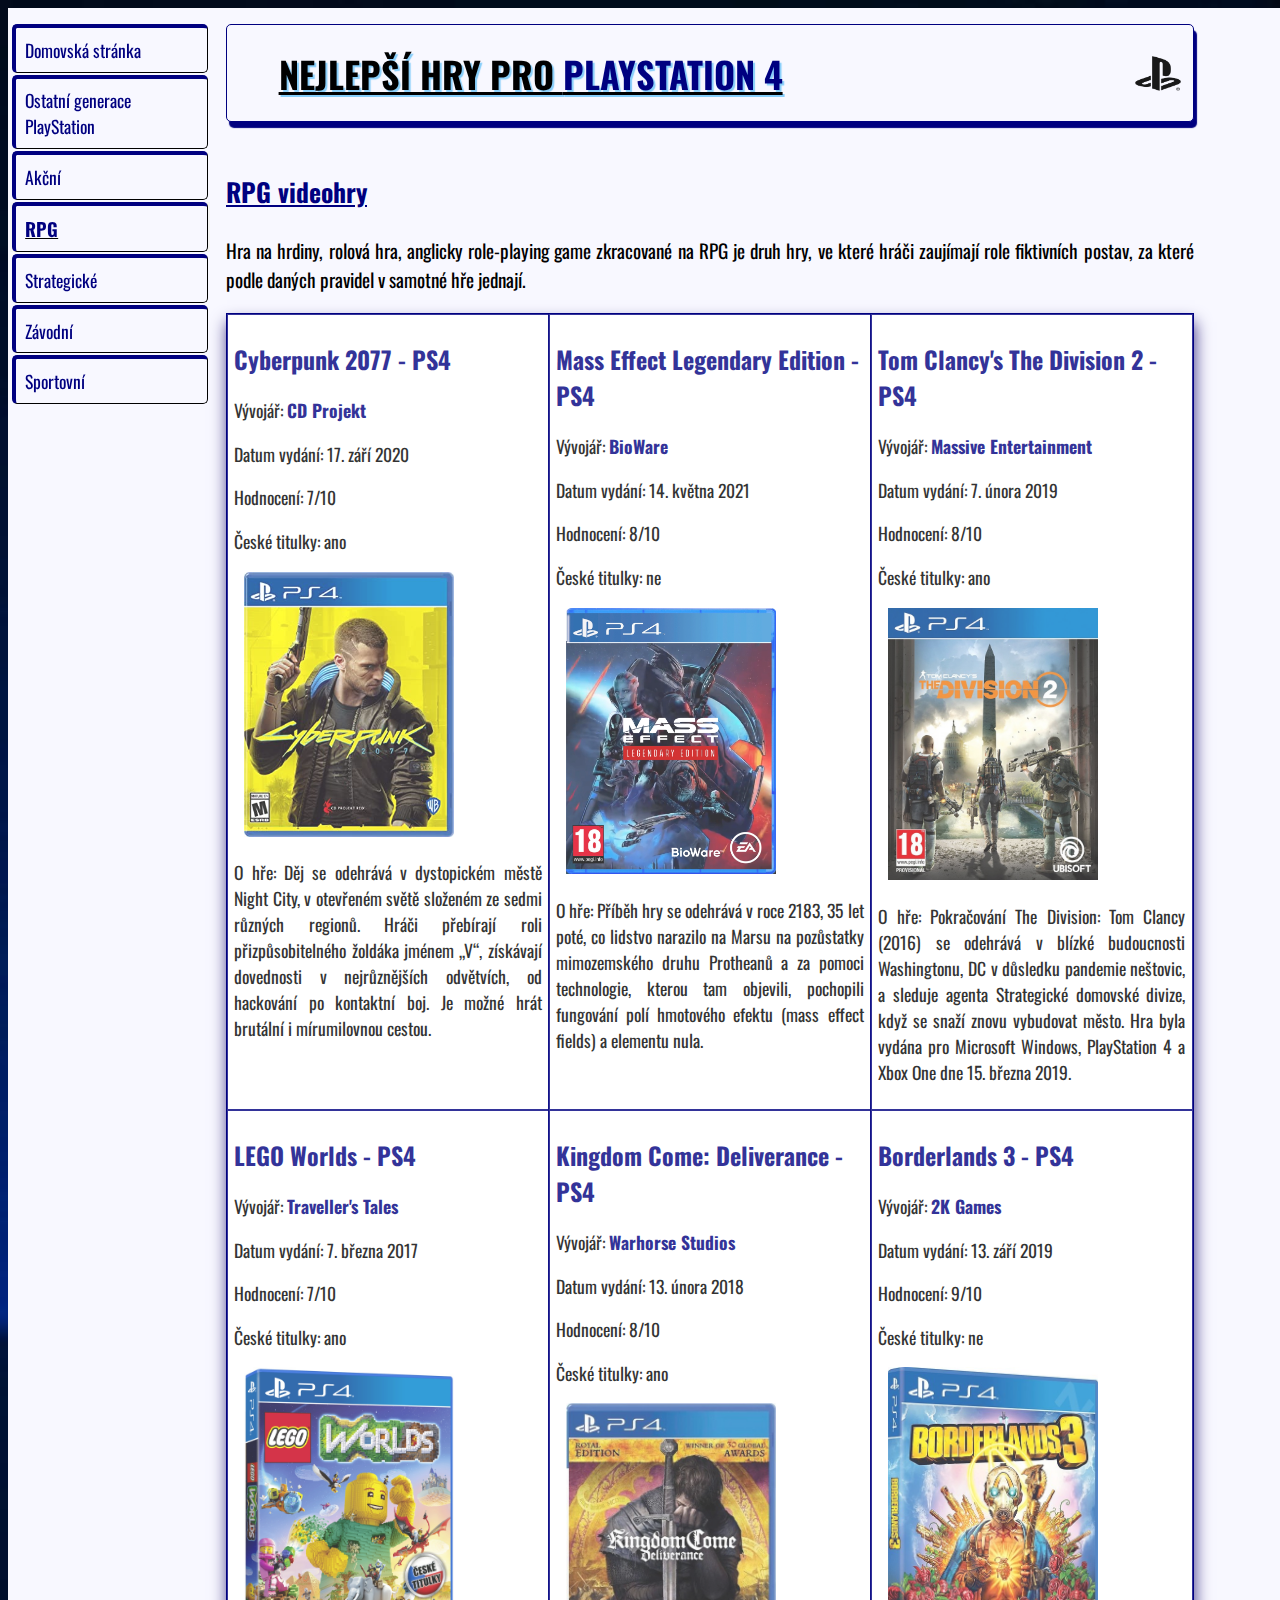
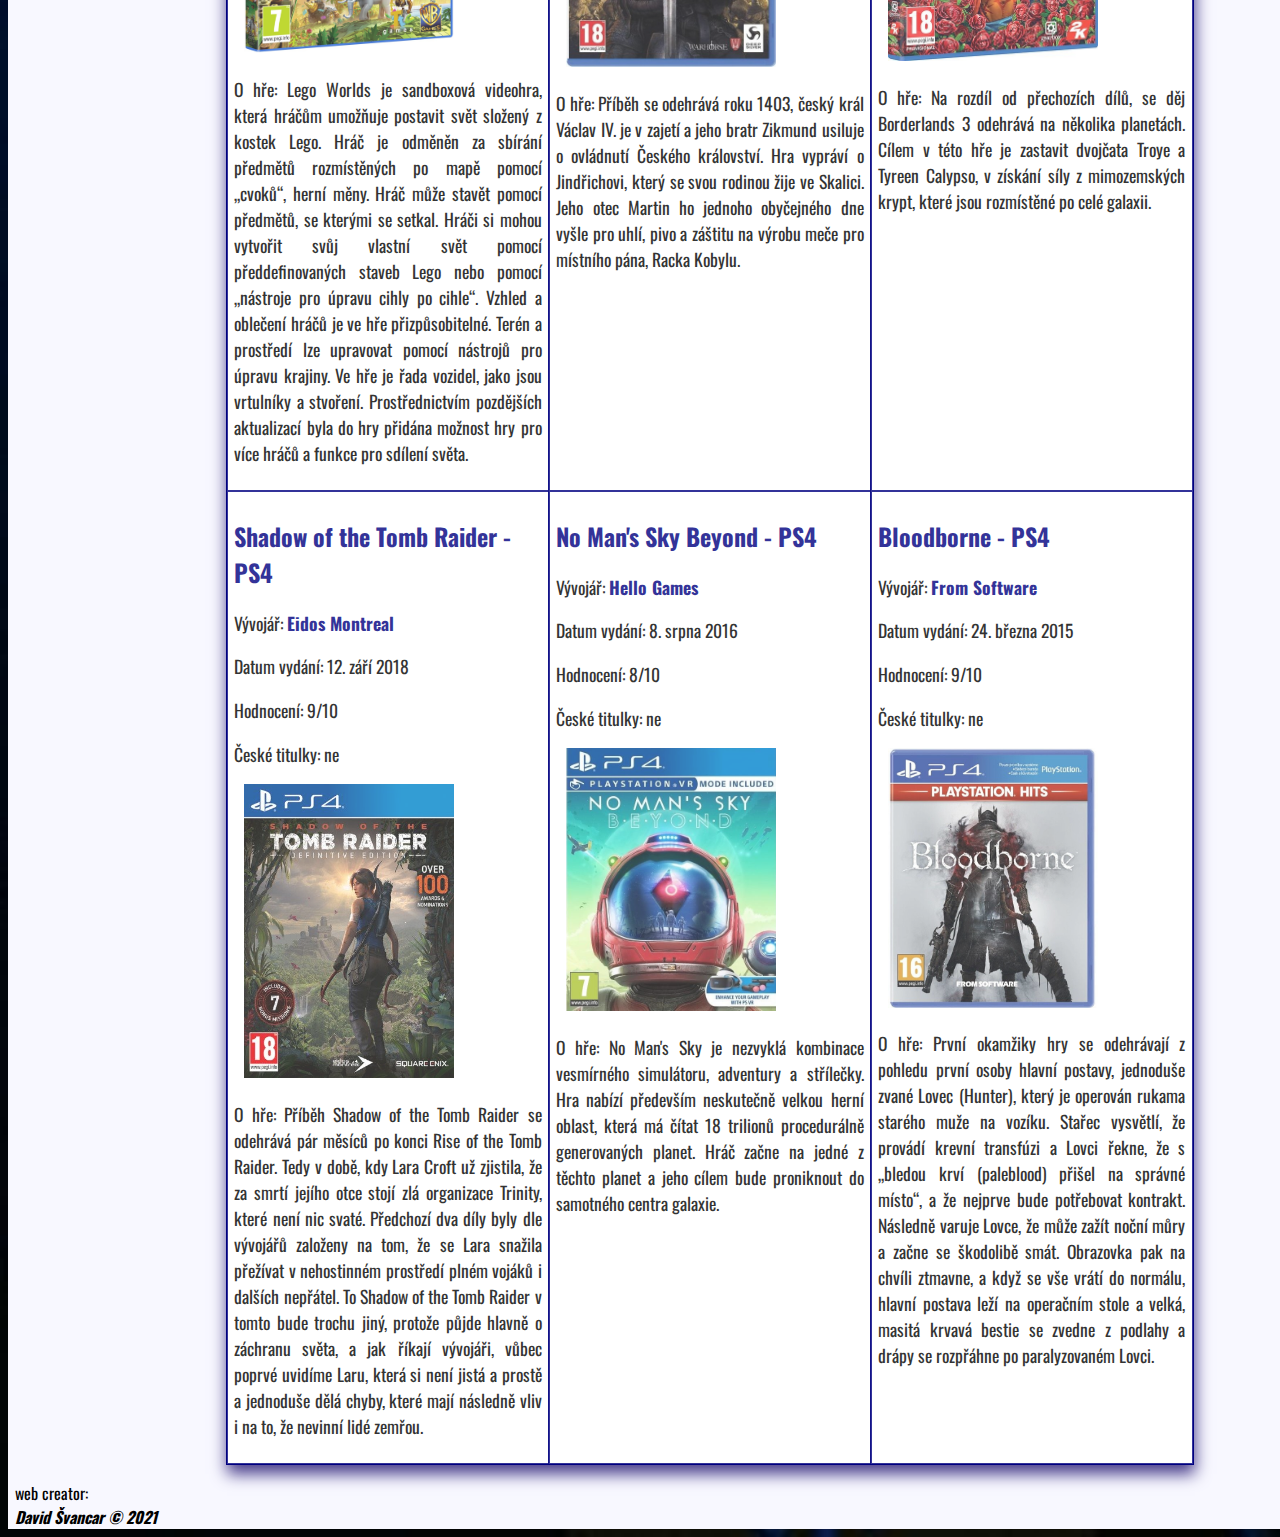
<file: rpg.html>
<!DOCTYPE html>
<html>
    <head>
        <title>Nejlepší hry pro PlayStation 4</title>
        <meta charset="UTF-8">
        <meta name="viewport" content="width=device-width, initial-scale=1.0">
        <link href="muj_styl1.css" rel="stylesheet" type="text/css">
        <style>
            .cyberpunk:hover{
                opacity: 1;
                transition: 0.3s;
            }
            .massefekt:hover{
                opacity: 1;
                transition: 0.3s;
            }
            .division2:hover{
                opacity: 1;
                transition: 0.3s;
            }
            .legoworlds:hover{
                opacity: 1;
                transition: 0.3s;
            }
            .kingdomcome:hover{
                opacity: 1;
                transition: 0.3s;
            }
            .bordelands3:hover{
                opacity: 1;
                transition: 0.3s;
            }
            .lara:hover{
                opacity: 1;
                transition: 0.3s;
            }
            .nomansky:hover{
                opacity: 1;
                transition: 0.3s;
            }
            .bloodborne:hover{
                opacity: 1;
                transition: 0.3s;
            }
            .cyberpunk{
                border: 1px solid navy;
                width: 33.33%;
                padding: 0.4em;
                opacity: 0.8;
                transition: 0.3s;
            }
            .division2{
                border: 1px solid navy;
                width: 33.33%;
                padding: 0.4em;
                opacity: 0.8;
                transition: 0.3s;
            }
            .massefekt{
                border: 1px solid navy;
                width: 33.33%;
                padding: 0.4em;
                opacity: 0.8;
                transition: 0.3s;
            }
            .legoworlds{
                border: 1px solid navy;
                width: 33.33%;
                padding: 0.4em;
                opacity: 0.8;
                transition: 0.3s;
            }
            .kingdomcome{
                border: 1px solid navy;
                width: 33.33%;
                padding: 0.4em;
                opacity: 0.8;
                transition: 0.3s;
            }
            .bordelands3{
                border: 1px solid navy;
                width: 33.33%;
                padding: 0.4em;
                opacity: 0.8;
                transition: 0.3s;
            }
            .lara{
                border: 1px solid navy;
                width: 33.33%;
                padding: 0.4em;
                opacity: 0.8;
                transition: 0.3s;
            }
            .nomansky{
                border: 1px solid navy;
                width: 33.33%;
                padding: 0.4em;
                opacity: 0.8;
                transition: 0.3s;
            }
            .bloodborne{
                border: 1px solid navy;
                width: 33.33%;
                padding: 0.4em;
                opacity: 0.8;
                transition: 0.3s;
            }
        </style>
    </head>
    <body>
        <div id="container">
            
            <div class="neobtekat"></div>
            <div class="uzky">
                <ul>
                    <li><a href="index.html">Domovská stránka</a></li>
                    <li><a href="generace.html">Ostatní generace PlayStation</a></li>
                    <li><a href="akcni.html">Akční</a></li>
                    <li class="aktualni"><a href="rpg.html">RPG</a></li>
                    <li><a href="strategie.html">Strategické</a></li>
                    <li><a href="zavodni.html">Závodní</a></li>
                    <li><a href="sportovni.html">Sportovní</a></li>
                </ul> 
            </div>
            <div class="siroky">
                <h1>Nejlepší hry pro <a href="https://www.youtube.com/watch?v=Jw8HCFZkBds"><b>PlayStation 4</b></a><a href="https://www.playstation.com/"><img class="logo" src="logops.webp" alt="logo"></a></h1>
                <h3><b>RPG videohry</b></h3>
                <p class="ozanru">Hra na hrdiny, rolová hra, anglicky role-playing game zkracované na RPG je druh hry, ve které hráči zaujímají role fiktivních postav, za které podle daných pravidel v samotné hře jednají.</p>
                <div class="hry">
                <div class="cyberpunk">
                  <h2><a href="https://www.youtube.com/watch?v=8X2kIfS6fb8">Cyberpunk 2077 - PS4</a></h2>
                  <p>Vývojář: <a href="https://www.cdprojekt.com/en/"><b>CD Projekt</b></a></p>
                  <p>Datum vydání: 17. září 2020</p> 
                  <p>Hodnocení: 7/10</p>
                  <p>České titulky: ano</p>
                  <img src="cyberpunk.webp" alt="hra">
                  <p>O hře: Děj se odehrává v dystopickém městě Night City, v otevřeném světě složeném ze sedmi různých regionů. Hráči přebírají roli přizpůsobitelného žoldáka jménem „V“, získávají dovednosti v nejrůznějších odvětvích, od hackování po kontaktní boj. Je možné hrát brutální i mírumilovnou cestou.</p>
                </div>
                    <div class="massefekt">
                  <h2><a href="https://www.youtube.com/watch?v=n8i53TtQ6IQ">Mass Effect Legendary Edition - PS4</a></h2>
                  <p>Vývojář: <a href="https://www.bioware.com/"><b>BioWare</b></a></p>
                  <p>Datum vydání: 14. května 2021</p> 
                  <p>Hodnocení: 8/10</p>
                  <p>České titulky: ne</p>
                  <img src="massefekt.webp" alt="hra">
                  <p>O hře: Příběh hry se odehrává v roce 2183, 35 let poté, co lidstvo narazilo na Marsu na pozůstatky mimozemského druhu Protheanů a za pomoci technologie, kterou tam objevili, pochopili fungování polí hmotového efektu (mass effect fields) a elementu nula.</p>
                </div>
                    <div class="division2">
                  <h2><a href="https://www.youtube.com/watch?v=EWJD8DMasCU">Tom Clancy's The Division 2 - PS4</a></h2>
                  <p>Vývojář: <a href="https://www.massive.se/"><b>Massive Entertainment</b></a></p>
                  <p>Datum vydání: 7. února 2019</p> 
                  <p>Hodnocení: 8/10</p>
                  <p>České titulky: ano</p>
                  <img src="division2.webp" alt="hra">
                  <p>O hře: Pokračování The Division: Tom Clancy (2016) se odehrává v blízké budoucnosti Washingtonu, DC v důsledku pandemie neštovic, a sleduje agenta Strategické domovské divize, když se snaží znovu vybudovat město. Hra byla vydána pro Microsoft Windows, PlayStation 4 a Xbox One dne 15. března 2019.</p>
                </div>
                    <div class="legoworlds">
                  <h2><a href="https://www.youtube.com/watch?v=uyEJBDJIwFA">LEGO Worlds - PS4</a></h2>
                  <p>Vývojář: <a href="https://www.ttgames.com/"><b>Traveller's Tales</b></a></p>
                  <p>Datum vydání: 7. března 2017</p> 
                  <p>Hodnocení: 7/10</p>
                  <p>České titulky: ano</p>
                  <img src="legoworlds.webp" alt="hra">
                  <p>O hře: Lego Worlds je sandboxová videohra, která hráčům umožňuje postavit svět složený z kostek Lego. Hráč je odměněn za sbírání předmětů rozmístěných po mapě pomocí „cvoků“, herní měny. Hráč může stavět pomocí předmětů, se kterými se setkal. Hráči si mohou vytvořit svůj vlastní svět pomocí předdefinovaných staveb Lego nebo pomocí „nástroje pro úpravu cihly po cihle“. Vzhled a oblečení hráčů je ve hře přizpůsobitelné. Terén a prostředí lze upravovat pomocí nástrojů pro úpravu krajiny. Ve hře je řada vozidel, jako jsou vrtulníky a stvoření. Prostřednictvím pozdějších aktualizací byla do hry přidána možnost hry pro více hráčů a funkce pro sdílení světa.</p>
                </div>
                    <div class="kingdomcome">
                  <h2><a href="https://www.youtube.com/watch?v=ZOkd-Lmmcb4">Kingdom Come: Deliverance - PS4</a></h2>
                  <p>Vývojář: <a href="https://warhorsestudios.cz/"><b>Warhorse Studios</b></a></p>
                  <p>Datum vydání: 13. února 2018</p> 
                  <p>Hodnocení: 8/10</p>
                  <p>České titulky: ano</p>
                  <img src="kingdomcome.webp" alt="hra">
                  <p>O hře: Příběh se odehrává roku 1403, český král Václav IV. je v zajetí a jeho bratr Zikmund usiluje o ovládnutí Českého království. Hra vypráví o Jindřichovi, který se svou rodinou žije ve Skalici. Jeho otec Martin ho jednoho obyčejného dne vyšle pro uhlí, pivo a záštitu na výrobu meče pro místního pána, Racka Kobylu. </p>
                </div>
                    <div class="bordelands3">
                  <h2><a href="https://www.youtube.com/watch?v=d9Gu1PspA3Y">Borderlands 3 - PS4</a></h2>
                  <p>Vývojář: <a href="https://2k.com/en-US/"><b>2K Games</b></a></p>
                  <p>Datum vydání: 13. září 2019</p> 
                  <p>Hodnocení: 9/10</p>
                  <p>České titulky: ne</p>
                  <img src="borderlands3.webp" alt="hra">
                  <p>O hře: Na rozdíl od přechozích dílů, se děj Borderlands 3 odehrává na několika planetách. Cílem v této hře je zastavit dvojčata Troye a Tyreen Calypso, v získání síly z mimozemských krypt, které jsou rozmístěné po celé galaxii.</p>
                </div>
                    <div class="lara">
                  <h2><a href="https://www.youtube.com/watch?v=XYtyeqVQnRI">Shadow of the Tomb Raider - PS4</a></h2>
                  <p>Vývojář: <a href="https://www.eidosmontreal.com/"><b>Eidos Montreal</b></a></p>
                  <p>Datum vydání: 12. září 2018</p> 
                  <p>Hodnocení: 9/10</p>
                  <p>České titulky: ne</p>
                  <img src="lara.webp" alt="hra">
                  <p>O hře: Příběh Shadow of the Tomb Raider se odehrává pár měsíců po konci Rise of the Tomb Raider. Tedy v době, kdy Lara Croft už zjistila, že za smrtí jejího otce stojí zlá organizace Trinity, které není nic svaté. Předchozí dva díly byly dle vývojářů založeny na tom, že se Lara snažila přežívat v nehostinném prostředí plném vojáků i dalších nepřátel. To Shadow of the Tomb Raider v tomto bude trochu jiný, protože půjde hlavně o záchranu světa, a jak říkají vývojáři, vůbec poprvé uvidíme Laru, která si není jistá a prostě a jednoduše dělá chyby, které mají následně vliv i na to, že nevinní lidé zemřou.</p>
                </div>
                    <div class="nomansky">
                  <h2><a href="https://www.youtube.com/watch?v=UkMuL1o12tE">No Man's Sky Beyond - PS4</a></h2>
                  <p>Vývojář: <a href="https://hellogames.org/"><b>Hello Games</b></a></p>
                  <p>Datum vydání: 8. srpna 2016</p> 
                  <p>Hodnocení: 8/10</p>
                  <p>České titulky: ne</p>
                  <img src="nomansky.webp" alt="hra">
                  <p>O hře: No Man's Sky je nezvyklá kombinace vesmírného simulátoru, adventury a střílečky. Hra nabízí především neskutečně velkou herní oblast, která má čítat 18 trilionů procedurálně generovaných planet. Hráč začne na jedné z těchto planet a jeho cílem bude proniknout do samotného centra galaxie.</p>
                </div>
                    <div class="bloodborne">
                  <h2><a href="https://www.youtube.com/watch?v=G203e1HhixY">Bloodborne - PS4</a></h2>
                  <p>Vývojář: <a href="https://www.fromsoftware.jp/ww/"><b>From Software</b></a></p>
                  <p>Datum vydání: 24. března 2015</p> 
                  <p>Hodnocení: 9/10</p>
                  <p>České titulky: ne</p>
                  <img src="bloodborne.webp" alt="hra">
                  <p>O hře: První okamžiky hry se odehrávají z pohledu první osoby hlavní postavy, jednoduše zvané Lovec (Hunter), který je operován rukama starého muže na vozíku. Stařec vysvětlí, že provádí krevní transfúzi a Lovci řekne, že s „bledou krví (paleblood) přišel na správné místo“, a že nejprve bude potřebovat kontrakt. Následně varuje Lovce, že může zažít noční můry a začne se škodolibě smát. Obrazovka pak na chvíli ztmavne, a když se vše vrátí do normálu, hlavní postava leží na operačním stole a velká, masitá krvavá bestie se zvedne z podlahy a drápy se rozpřáhne po paralyzovaném Lovci.</p>
                </div>
                </div>
                
            </div>
            <div style="padding-left: 5px">
                web creator: 
                <br><b><i>David Švancar &COPY; 2021</i></b>
            </div>
        </div>
    </body>
</html>
</file>
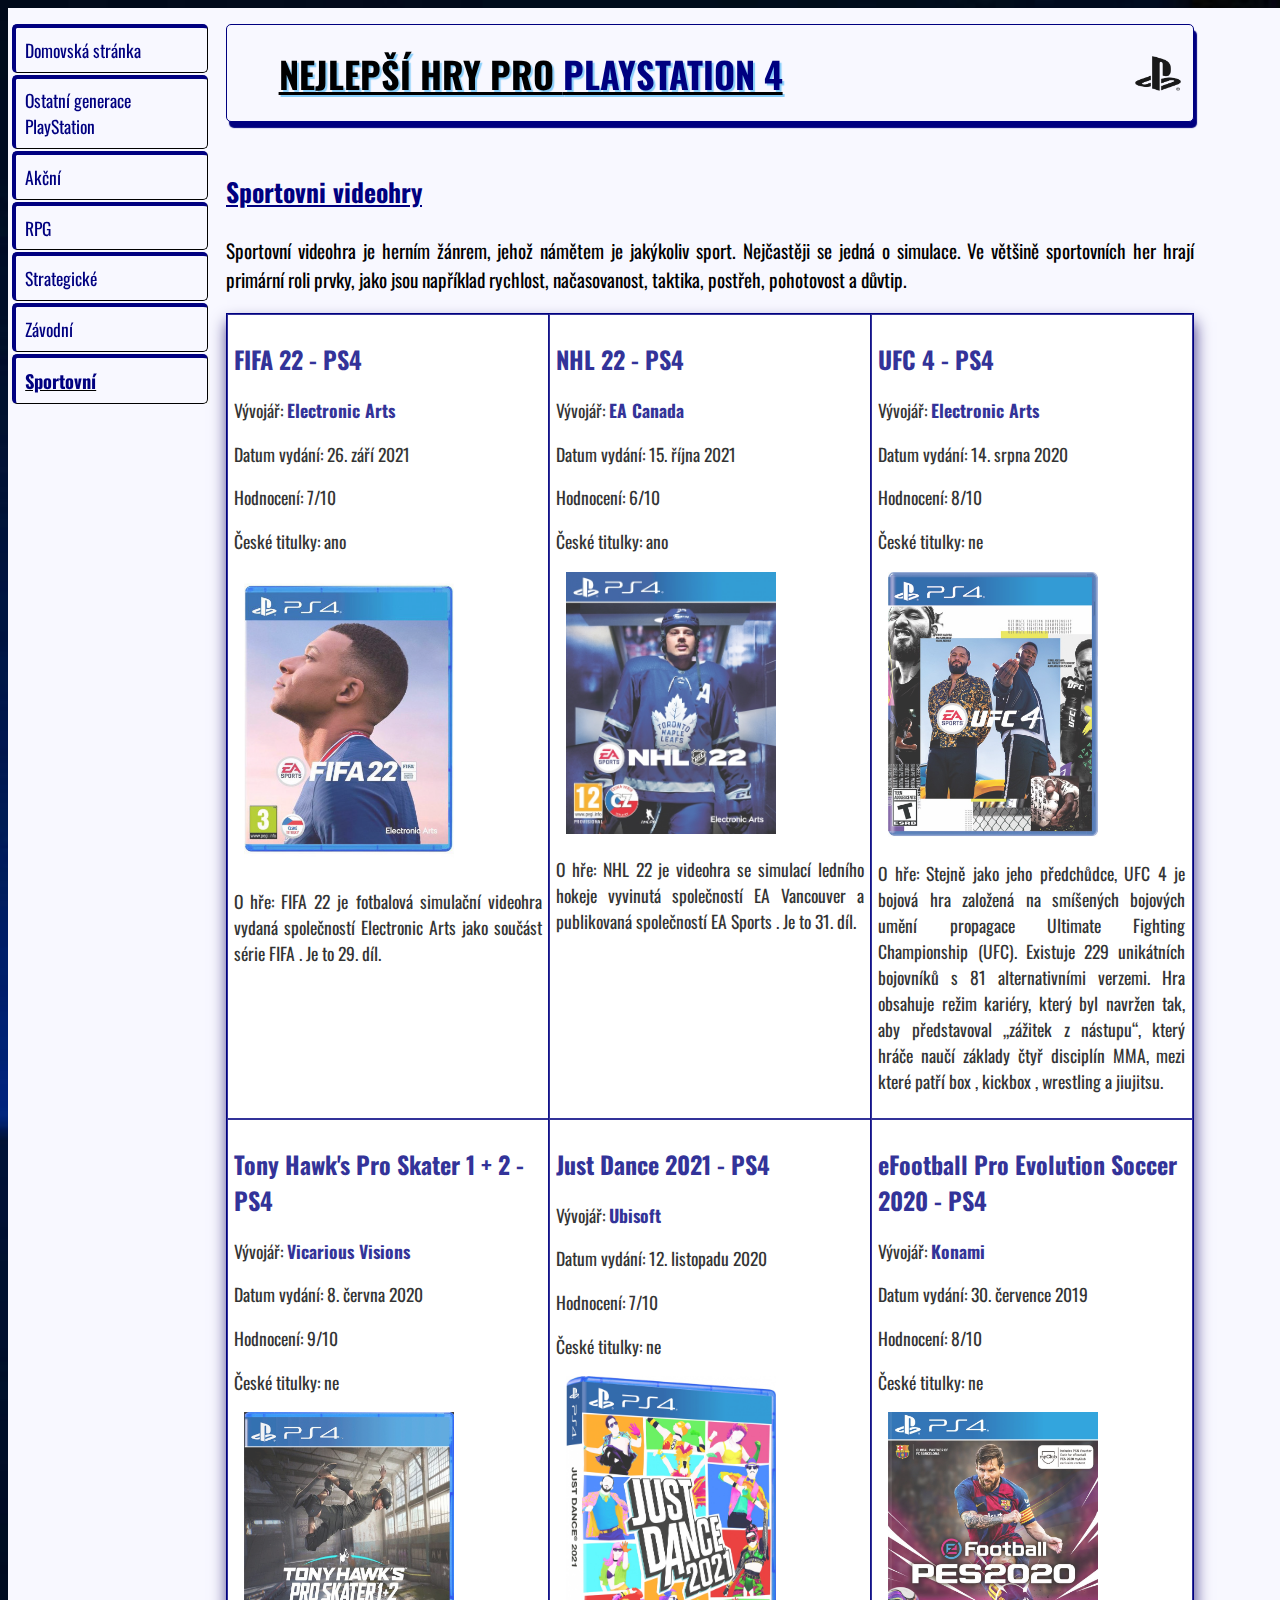
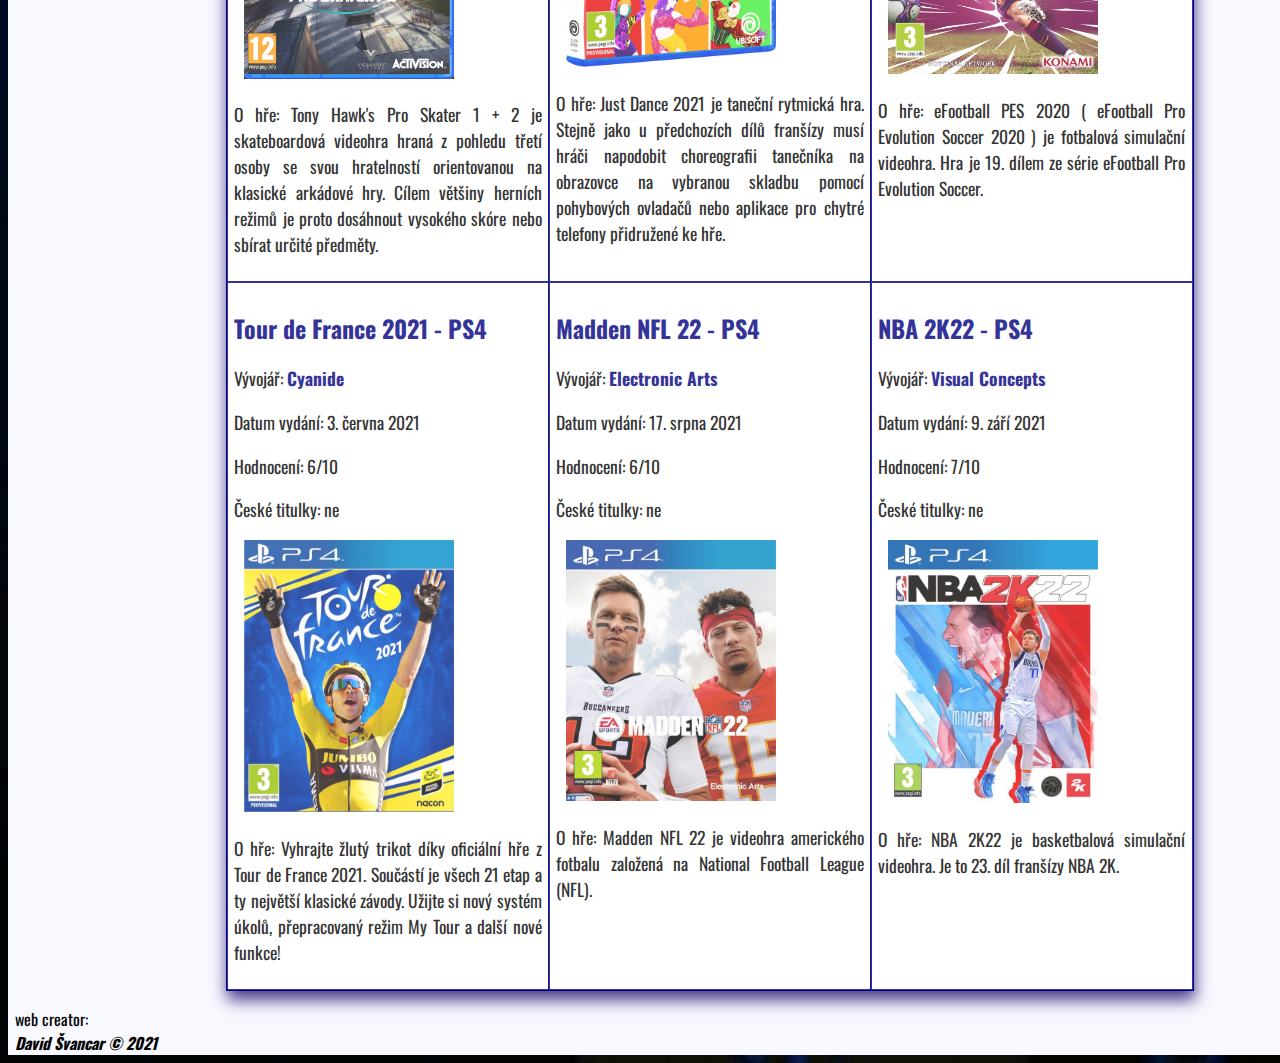
<file: sportovni.html>
<!DOCTYPE html>
<html>

<head>
    <title>Nejlepší hry pro PlayStation 4</title>
    <meta charset="UTF-8">
    <meta name="viewport" content="width=device-width, initial-scale=1.0">
    <link href="muj_styl1.css" rel="stylesheet" type="text/css">
    <style>
        .fifa22:hover {
            opacity: 1;
            transition: 0.3s;
        }

        .nhl22:hover {
            opacity: 1;
            transition: 0.3s;
        }

        .ufc4:hover {
            opacity: 1;
            transition: 0.3s;
        }

        .proskater:hover {
            opacity: 1;
            transition: 0.3s;
        }

        .justdance:hover {
            opacity: 1;
            transition: 0.3s;
        }

        .pes2020:hover {
            opacity: 1;
            transition: 0.3s;
        }

        .tdf21:hover {
            opacity: 1;
            transition: 0.3s;
        }

        .nfl22:hover {
            opacity: 1;
            transition: 0.3s;
        }

        .nba:hover {
            opacity: 1;
            transition: 0.3s;
        }

        .fifa22 {
            border: 1px solid navy;
            width: 33.33%;
            padding: 0.4em;
            opacity: 0.8;
            transition: 0.3s;
        }

        .nhl22 {
            border: 1px solid navy;
            width: 33.33%;
            padding: 0.4em;
            opacity: 0.8;
            transition: 0.3s;
        }

        .ufc4 {
            border: 1px solid navy;
            width: 33.33%;
            padding: 0.4em;
            opacity: 0.8;
            transition: 0.3s;
        }

        .proskater {
            border: 1px solid navy;
            width: 33.33%;
            padding: 0.4em;
            opacity: 0.8;
            transition: 0.3s;
        }

        .justdance {
            border: 1px solid navy;
            width: 33.33%;
            padding: 0.4em;
            opacity: 0.8;
            transition: 0.3s;
        }

        .pes2020 {
            border: 1px solid navy;
            width: 33.33%;
            padding: 0.4em;
            opacity: 0.8;
            transition: 0.3s;
        }

        .tdf21 {
            border: 1px solid navy;
            width: 33.33%;
            padding: 0.4em;
            opacity: 0.8;
            transition: 0.3s;
        }

        .nfl22 {
            border: 1px solid navy;
            width: 33.33%;
            padding: 0.4em;
            opacity: 0.8;
            transition: 0.3s;
        }

        .nba {
            border: 1px solid navy;
            width: 33.33%;
            padding: 0.4em;
            opacity: 0.8;
            transition: 0.3s;
        }
    </style>
</head>

<body>
    <div id="container">

        <div class="neobtekat"></div>
        <div class="uzky">
            <ul>
                <li><a href="index.html">Domovská stránka</a></li>
                <li><a href="generace.html">Ostatní generace PlayStation</a></li>
                <li><a href="akcni.html">Akční</a></li>
                <li><a href="rpg.html">RPG</a></li>
                <li><a href="strategie.html">Strategické</a></li>
                <li><a href="zavodni.html">Závodní</a></li>
                <li class="aktualni"><a href="sportovni.html">Sportovní</a></li>
            </ul>
        </div>
        <div class="siroky">
            <h1>Nejlepší hry pro <a href="https://www.youtube.com/watch?v=Jw8HCFZkBds"><b>PlayStation 4</b></a><a href="https://www.playstation.com/"><img class="logo" src="logops.webp" alt="logo"></a></h1>
            <h3><b>Sportovni videohry</b></h3>
            <p class="ozanru">Sportovní videohra je herním žánrem, jehož námětem je jakýkoliv sport. Nejčastěji se jedná
                o simulace. Ve většině sportovních her hrají primární roli prvky, jako jsou například rychlost,
                načasovanost, taktika, postřeh, pohotovost a důvtip.</p>
            <div class="hry">
                <div class="fifa22">
                    <h2><a href="https://www.youtube.com/watch?v=vLj-27T-SEQ">FIFA 22 - PS4</a></h2>
                    <p>Vývojář: <a href="https://www.ea.com/cs-cz"><b>Electronic Arts</b></a></p>
                    <p>Datum vydání: 26. září 2021</p>
                    <p>Hodnocení: 7/10</p>
                    <p>České titulky: ano</p>
                    <img src="fifa22.webp" alt="hra">
                    <p>O hře: FIFA 22 je fotbalová simulační videohra vydaná společností Electronic Arts jako součást
                        série FIFA . Je to 29. díl.</p>
                </div>
                <div class="nhl22">
                    <h2><a href="https://www.youtube.com/watch?v=YSlHADanbzo">NHL 22 - PS4</a></h2>
                    <p>Vývojář: <a href="https://www.ea.com/en-ca"><b>EA Canada</b></a></p>
                    <p>Datum vydání: 15. října 2021</p>
                    <p>Hodnocení: 6/10</p>
                    <p>České titulky: ano</p>
                    <img src="nhl22.webp" alt="hra">
                    <p>O hře: NHL 22 je videohra se simulací ledního hokeje vyvinutá společností EA Vancouver a
                        publikovaná společností EA Sports . Je to 31. díl.</p>
                </div>
                <div class="ufc4">
                    <h2><a href="https://www.youtube.com/watch?v=GjugTk9ovcI">UFC 4 - PS4</a></h2>
                    <p>Vývojář: <a href="https://www.ea.com/cs-cz"><b>Electronic Arts</b></a></p>
                    <p>Datum vydání: 14. srpna 2020</p>
                    <p>Hodnocení: 8/10</p>
                    <p>České titulky: ne</p>
                    <img src="ufc4.webp" alt="hra">
                    <p>O hře: Stejně jako jeho předchůdce, UFC 4 je bojová hra založená na smíšených bojových umění
                        propagace Ultimate Fighting Championship (UFC). Existuje 229 unikátních bojovníků s 81
                        alternativními verzemi. Hra obsahuje režim kariéry, který byl navržen tak, aby představoval
                        „zážitek z nástupu“, který hráče naučí základy čtyř disciplín MMA, mezi které patří box ,
                        kickbox , wrestling a jiujitsu.</p>
                </div>
                <div class="proskater">
                    <h2><a href="https://www.youtube.com/watch?v=4paYDD0WIVY">Tony Hawk's Pro Skater 1 + 2 - PS4</a>
                    </h2>
                    <p>Vývojář: <a href="https://www.vvisions.com/"><b>Vicarious Visions</b></a></p>
                    <p>Datum vydání: 8. června 2020</p>
                    <p>Hodnocení: 9/10</p>
                    <p>České titulky: ne</p>
                    <img src="proskater.webp" alt="hra">
                    <p>O hře: Tony Hawk's Pro Skater 1 + 2 je skateboardová videohra hraná z pohledu třetí osoby se svou
                        hratelností orientovanou na klasické arkádové hry. Cílem většiny herních režimů je proto
                        dosáhnout vysokého skóre nebo sbírat určité předměty.</p>
                </div>
                <div class="justdance">
                    <h2><a href="https://www.youtube.com/watch?v=HQ5IgUr7u8I">Just Dance 2021 - PS4</a></h2>
                    <p>Vývojář: <a href="https://www.ubisoft.com/en-us/"><b>Ubisoft</b></a></p>
                    <p>Datum vydání: 12. listopadu 2020</p>
                    <p>Hodnocení: 7/10</p>
                    <p>České titulky: ne</p>
                    <img src="justdance.webp" alt="hra">
                    <p>O hře: Just Dance 2021 je taneční rytmická hra. Stejně jako u předchozích dílů franšízy musí
                        hráči napodobit choreografii tanečníka na obrazovce na vybranou skladbu pomocí pohybových
                        ovladačů nebo aplikace pro chytré telefony přidružené ke hře.</p>
                </div>
                <div class="pes2020">
                    <h2><a href="https://www.youtube.com/watch?v=_89i5H1zAeU">eFootball Pro Evolution Soccer 2020 -
                            PS4</a></h2>
                    <p>Vývojář: <a href="https://www.konami.com/en/"><b>Konami</b></a></p>
                    <p>Datum vydání: 30. července 2019</p>
                    <p>Hodnocení: 8/10</p>
                    <p>České titulky: ne</p>
                    <img src="pes2020.webp" alt="hra">
                    <p>O hře: eFootball PES 2020 ( eFootball Pro Evolution Soccer 2020 ) je fotbalová simulační
                        videohra. Hra je 19. dílem ze série eFootball Pro Evolution Soccer.</p>
                </div>
                <div class="tdf21">
                    <h2><a href="https://www.youtube.com/watch?v=d2eQmSOHgL0">Tour de France 2021 - PS4</a></h2>
                    <p>Vývojář: <a href="http://www.cyanide-studio.com/"><b>Cyanide</b></a></p>
                    <p>Datum vydání: 3. června 2021</p>
                    <p>Hodnocení: 6/10</p>
                    <p>České titulky: ne</p>
                    <img src="tdf21.webp" alt="hra">
                    <p>O hře: Vyhrajte žlutý trikot díky oficiální hře z Tour de France 2021. Součástí je všech 21 etap
                        a ty největší klasické závody. Užijte si nový systém úkolů, přepracovaný režim My Tour a další
                        nové funkce!</p>
                </div>
                <div class="nfl22">
                    <h2><a href="https://www.youtube.com/watch?v=aNA0qA9-kqw">Madden NFL 22 - PS4</a></h2>
                    <p>Vývojář: <a href="https://www.ea.com/cs-cz"><b>Electronic Arts</b></a></p>
                    <p>Datum vydání: 17. srpna 2021</p>
                    <p>Hodnocení: 6/10</p>
                    <p>České titulky: ne</p>
                    <img src="nfl22.webp" alt="hra">
                    <p>O hře: Madden NFL 22 je videohra amerického fotbalu založená na National Football League (NFL).</p>
                </div>
                <div class="nba">
                    <h2><a href="https://www.youtube.com/watch?v=OcUzwnA569M">NBA 2K22 - PS4</a></h2>
                    <p>Vývojář: <a href="https://vcentertainment.com/"><b>Visual Concepts</b></a></p>
                    <p>Datum vydání: 9. září 2021</p>
                    <p>Hodnocení: 7/10</p>
                    <p>České titulky: ne</p>
                    <img src="nba.webp" alt="hra">
                    <p>O hře: NBA 2K22 je basketbalová simulační videohra. Je to 23. díl franšízy NBA 2K.</p>
                </div>
            </div>
        </div>
        <div style="padding-left: 5px">
            web creator:
            <br><b><i>David Švancar &COPY; 2021</i></b>
        </div>
    </div>
</body>

</html>
</file>
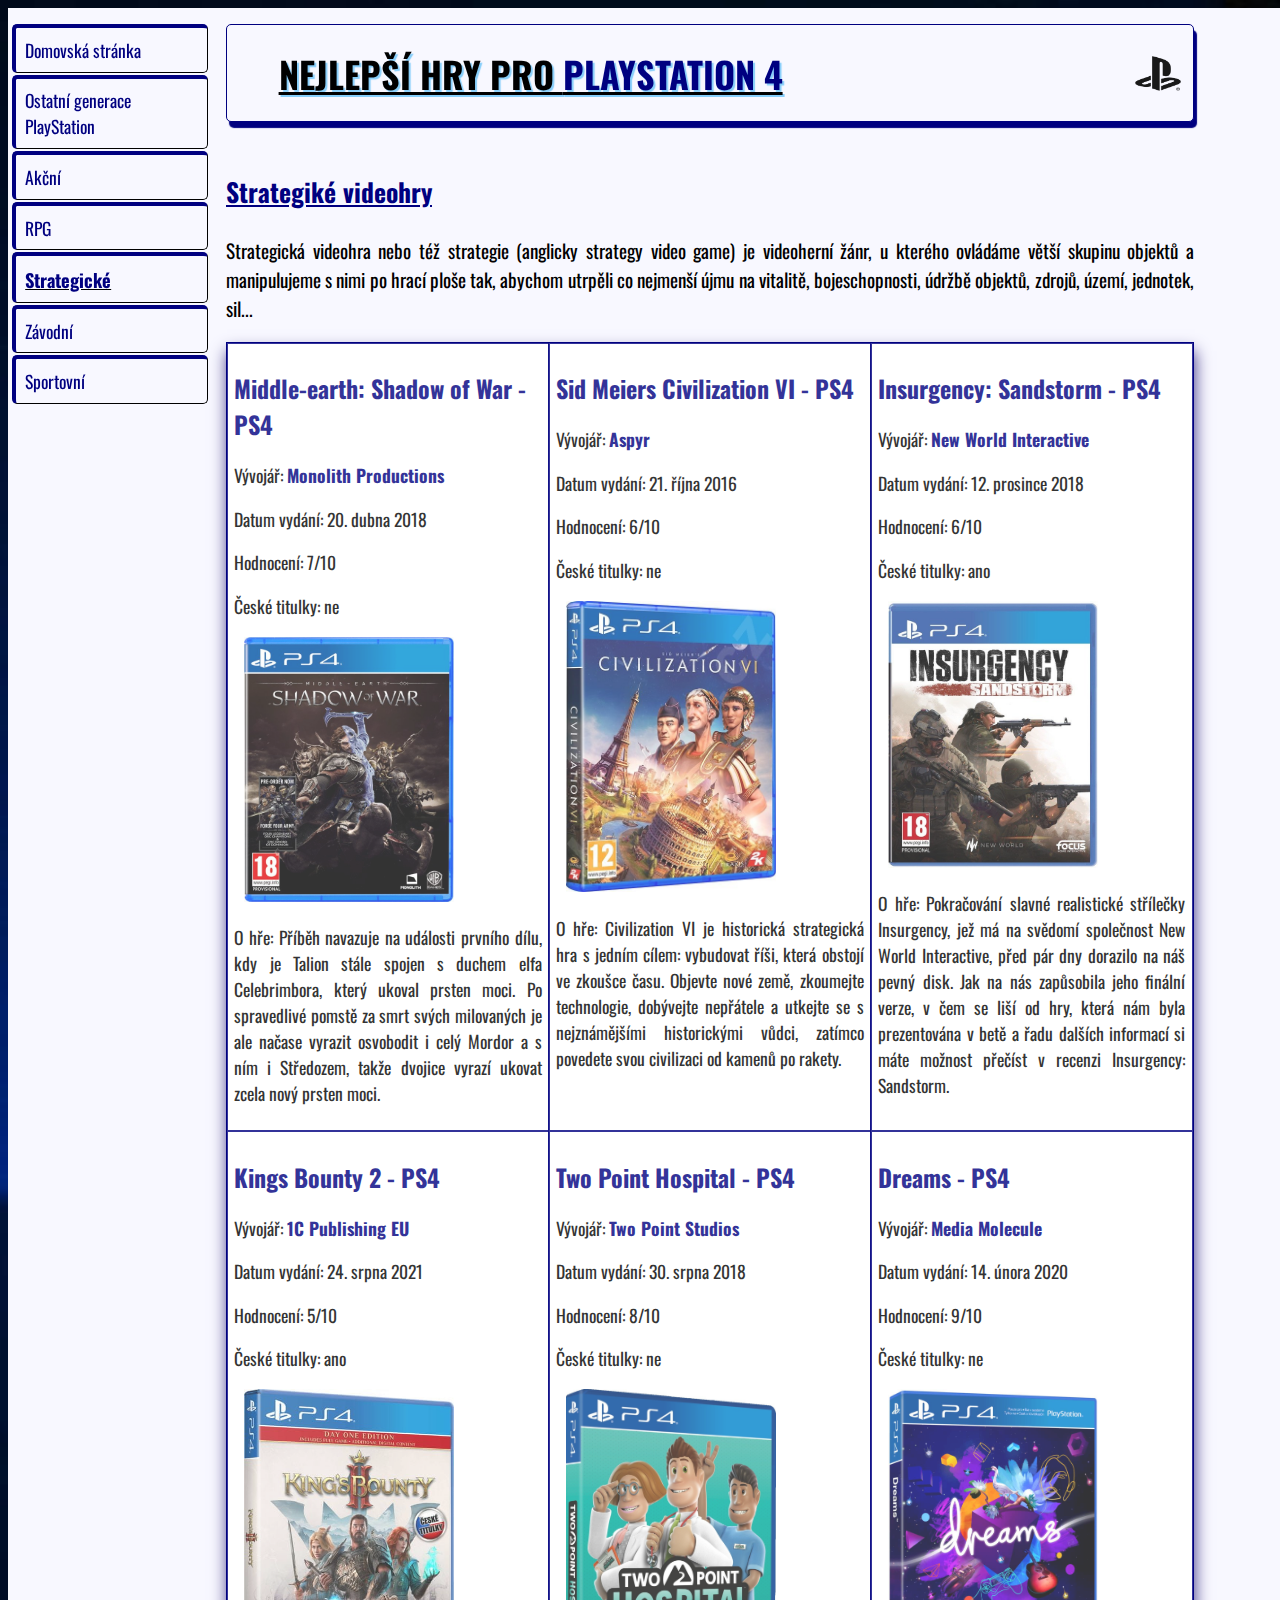
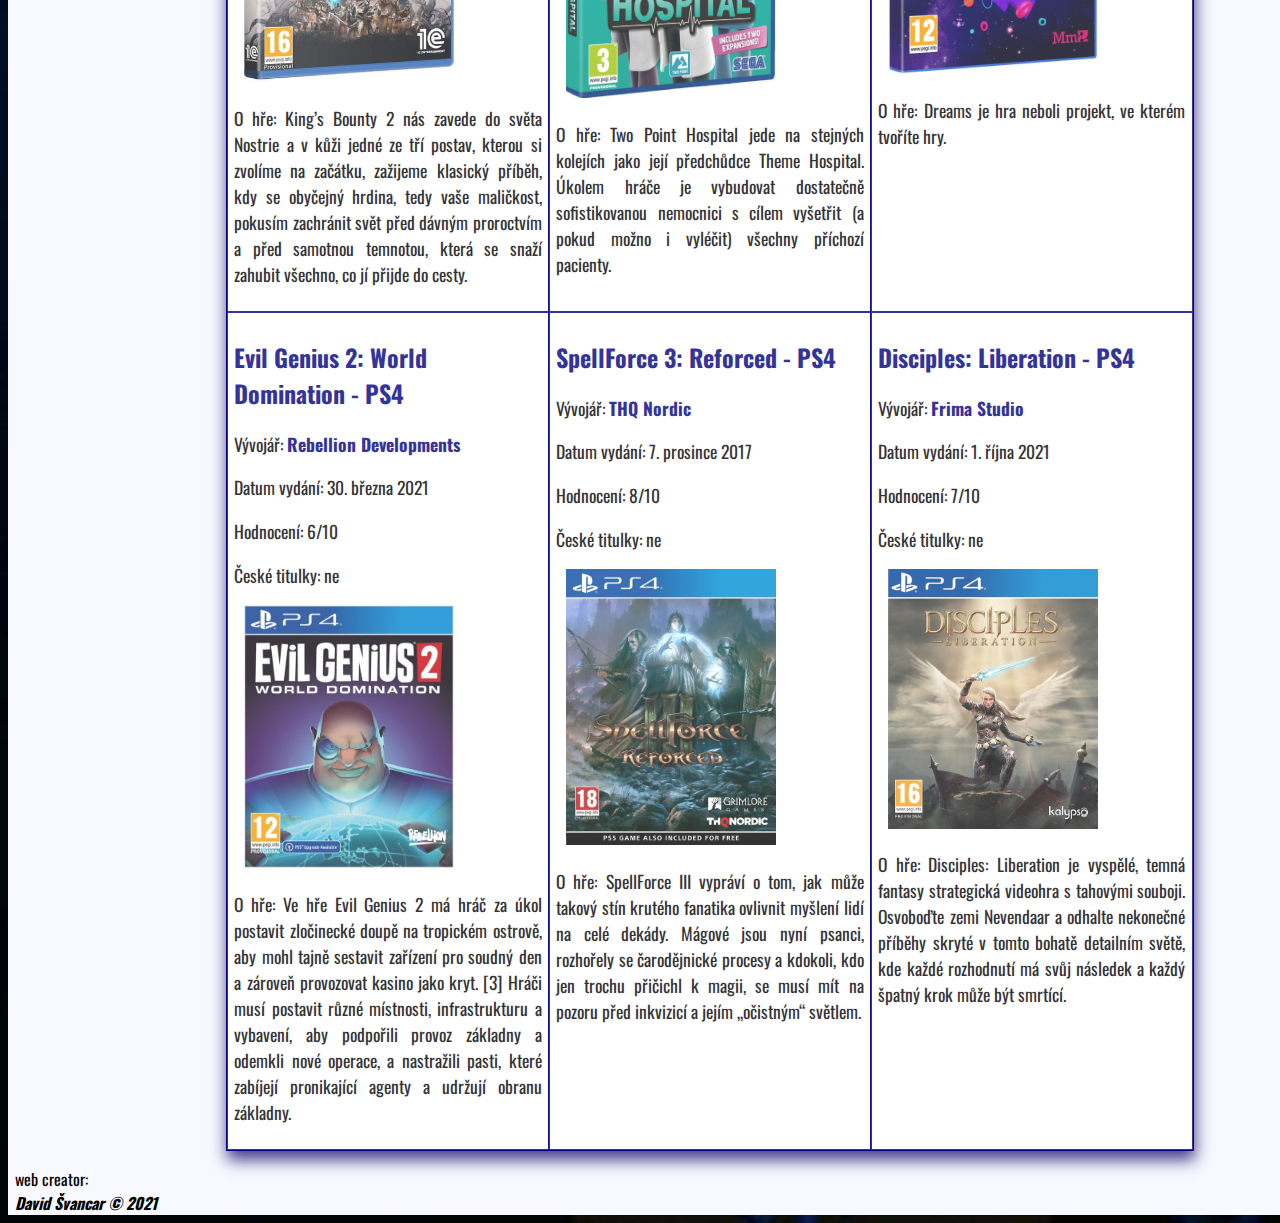
<file: strategie.html>
<!DOCTYPE html>
<html>
    <head>
        <title>Nejlepší hry pro PlayStation 4</title>
        <meta charset="UTF-8">
        <meta name="viewport" content="width=device-width, initial-scale=1.0">
        <link href="muj_styl1.css" rel="stylesheet" type="text/css">
        <style>
            .me-sow:hover{
                opacity: 1;
                transition: 0.3s;
            }
            .civil6:hover{
                opacity: 1;
                transition: 0.3s;
            }
            .insurgency:hover{
                opacity: 1;
                transition: 0.3s;
            } 
            .kingsb2:hover{
                opacity: 1;
                transition: 0.3s;
            }
            .twopointhospital:hover{
                opacity: 1;
                transition: 0.3s;
            }
            .dreams:hover{
                opacity: 1;
                transition: 0.3s;
            }
            .evilg2:hover{
                opacity: 1;
                transition: 0.3s;
            }
            .sf3:hover{
                opacity: 1;
                transition: 0.3s;
            }
            .disciples:hover{
                opacity: 1;
                transition: 0.3s;
            }
            .me-sow{
                border: 1px solid navy;
                width: 33.33%;
                padding: 0.4em;
                opacity: 0.8;
                transition: 0.3s;
            }
            .civil6{
                border: 1px solid navy;
                width: 33.33%;
                padding: 0.4em;
                opacity: 0.8;
                transition: 0.3s;
            }
            .insurgency{
                border: 1px solid navy;
                width: 33.33%;
                padding: 0.4em;
                opacity: 0.8;
                transition: 0.3s;
            }
            .kingsb2{
                border: 1px solid navy;
                width: 33.33%;
                padding: 0.4em;
                opacity: 0.8;
                transition: 0.3s;
            }
            .twopointhospital{
                border: 1px solid navy;
                width: 33.33%;
                padding: 0.4em;
                opacity: 0.8;
                transition: 0.3s;
            }
            .dreams{
                border: 1px solid navy;
                width: 33.33%;
                padding: 0.4em;
                opacity: 0.8;
                transition: 0.3s;
            }
            .evilg2{
                border: 1px solid navy;
                width: 33.33%;
                padding: 0.4em;
                opacity: 0.8;
                transition: 0.3s;
            }
            .sf3{
                border: 1px solid navy;
                width: 33.33%;
                padding: 0.4em;
                opacity: 0.8;
                transition: 0.3s;
            }
            .disciples{
                border: 1px solid navy;
                width: 33.33%;
                padding: 0.4em;
                opacity: 0.8;
                transition: 0.3s;
            }
        </style>
    </head>
    <body>
        <div id="container">
            <div class="neobtekat"></div>
            <div class="uzky">
                <ul>
                    <li><a href="index.html">Domovská stránka</a></li>
                    <li><a href="generace.html">Ostatní generace PlayStation</a></li>
                    <li><a href="akcni.html">Akční</a></li>
                    <li><a href="rpg.html">RPG</a></li>
                    <li class="aktualni"><a href="strategie.html">Strategické</a></li>
                    <li><a href="zavodni.html">Závodní</a></li>
                    <li><a href="sportovni.html">Sportovní</a></li>
                </ul> 
            </div>
            <div class="siroky">
                <h1>Nejlepší hry pro <a href="https://www.youtube.com/watch?v=Jw8HCFZkBds"><b>PlayStation 4</b></a><a href="https://www.playstation.com/"><img class="logo" src="logops.webp" alt="logo"></a></h1>
                <h3><b>Strategiké videohry</b></h3>
                <p class="ozanru">Strategická videohra nebo též strategie (anglicky strategy video game) je videoherní žánr, u kterého ovládáme větší skupinu objektů a manipulujeme s nimi po hrací ploše tak, abychom utrpěli co nejmenší újmu na vitalitě, bojeschopnosti, údržbě objektů, zdrojů, území, jednotek, sil...</p>
                <div class="hry">  
                <div class="me-sow">
                  <h2><a href="https://www.youtube.com/watch?v=oQ7aLU6rHLk">Middle-earth: Shadow of War - PS4</a></h2>
                  <p>Vývojář: <a href="https://lith.com/"><b>Monolith Productions </b></a></p>
                  <p>Datum vydání: 20. dubna 2018</p> 
                  <p>Hodnocení: 7/10</p>
                  <p>České titulky: ne</p>
                  <img src="me-sow.webp" alt="hra">
                  <p>O hře: Příběh navazuje na události prvního dílu, kdy je Talion stále spojen s duchem elfa Celebrimbora, který ukoval prsten moci. Po spravedlivé pomstě za smrt svých milovaných je ale načase vyrazit osvobodit i celý Mordor a s ním i Středozem, takže dvojice vyrazí ukovat zcela nový prsten moci.</p>
                </div>
                    <div class="civil6">
                  <h2><a href="https://www.youtube.com/watch?v=5KdE0p2joJw">Sid Meiers Civilization VI - PS4</a></h2>
                  <p>Vývojář: <a href="https://www.aspyr.com/"><b>Aspyr</b></a></p>
                  <p>Datum vydání: 21. října 2016</p> 
                  <p>Hodnocení: 6/10</p>
                  <p>České titulky: ne</p>
                  <img src="civil6.webp" alt="hra">
                  <p>O hře: Civilization VI je historická strategická hra s jedním cílem: vybudovat říši, která obstojí ve zkoušce času. Objevte nové země, zkoumejte technologie, dobývejte nepřátele a utkejte se s nejznámějšími historickými vůdci, zatímco povedete svou civilizaci od kamenů po rakety.</p>
                </div>
                    <div class="insurgency">
                  <h2><a href="https://www.youtube.com/watch?v=nXQQDlTI89Q">Insurgency: Sandstorm - PS4</a></h2>
                  <p>Vývojář: <a href="https://newworldinteractive.com/"><b>New World Interactive</b></a></p>
                  <p>Datum vydání: 12. prosince 2018</p> 
                  <p>Hodnocení: 6/10</p>
                  <p>České titulky: ano</p>
                  <img src="insurgency.webp" alt="hra">
                  <p>O hře: Pokračování slavné realistické střílečky Insurgency, jež má na svědomí společnost New World Interactive, před pár dny dorazilo na náš pevný disk. Jak na nás zapůsobila jeho finální verze, v čem se liší od hry, která nám byla prezentována v betě a řadu dalších informací si máte možnost přečíst v recenzi Insurgency: Sandstorm.</p> 
                </div>
                    <div class="kingsb2">
                  <h2><a href="https://www.youtube.com/watch?v=2WqzR9CJgMI">Kings Bounty 2 - PS4</a></h2>
                  <p>Vývojář: <a href="https://www.1cpublishing.eu/"><b>1C Publishing EU</b></a></p>
                  <p>Datum vydání: 24. srpna 2021</p> 
                  <p>Hodnocení: 5/10</p>
                  <p>České titulky: ano</p>
                  <img src="kingsb2.webp" alt="hra">
                  <p>O hře: King’s Bounty 2 nás zavede do světa Nostrie a v kůži jedné ze tří postav, kterou si zvolíme na začátku, zažijeme klasický příběh, kdy se obyčejný hrdina, tedy vaše maličkost, pokusím zachránit svět před dávným proroctvím a před samotnou temnotou, která se snaží zahubit všechno, co jí přijde do cesty.</p>
                </div>
                    <div class="twopointhospital">
                  <h2><a href="https://www.youtube.com/watch?v=SjrcU1gwkjc">Two Point Hospital - PS4</a></h2>
                  <p>Vývojář: <a href="https://www.twopointstudios.com/"><b>Two Point Studios</b></a></p>
                  <p>Datum vydání: 30. srpna 2018</p> 
                  <p>Hodnocení: 8/10</p>
                  <p>České titulky: ne</p>
                  <img src="twopointhospital.webp" alt="hra">
                  <p>O hře: Two Point Hospital jede na stejných kolejích jako její předchůdce Theme Hospital. Úkolem hráče je vybudovat dostatečně sofistikovanou nemocnici s cílem vyšetřit (a pokud možno i vyléčit) všechny příchozí pacienty. </p>
                </div>
                    <div class="dreams">
                  <h2><a href="https://www.youtube.com/watch?v=2ltgkcoQzow">Dreams - PS4</a></h2>
                  <p>Vývojář: <a href="https://www.mediamolecule.com/"><b>Media Molecule</b></a></p>
                  <p>Datum vydání: 14. února 2020</p> 
                  <p>Hodnocení: 9/10</p>
                  <p>České titulky: ne</p>
                  <img src="dreams.webp" alt="hra">
                  <p>O hře: Dreams je hra neboli projekt, ve kterém tvoříte hry.</p>
                </div>
                    <div class="evilg2">
                  <h2><a href="https://www.youtube.com/watch?v=7fZ7EutB6CE">Evil Genius 2: World Domination - PS4</a></h2>
                  <p>Vývojář: <a href="https://rebellion.com/"><b>Rebellion Developments</b></a></p>
                  <p>Datum vydání: 30. března 2021</p> 
                  <p>Hodnocení: 6/10</p>
                  <p>České titulky: ne</p>
                  <img src="evilg2.webp" alt="hra">
                  <p>O hře: Ve hře Evil Genius 2 má hráč za úkol postavit zločinecké doupě na tropickém ostrově, aby mohl tajně sestavit zařízení pro soudný den a zároveň provozovat kasino jako kryt. [3] Hráči musí postavit různé místnosti, infrastrukturu a vybavení, aby podpořili provoz základny a odemkli nové operace, a nastražili pasti, které zabíjejí pronikající agenty a udržují obranu základny.</p>
                </div>
                    <div class="sf3">
                  <h2><a href="https://www.youtube.com/watch?v=FQlySR3NTn8">SpellForce 3: Reforced - PS4</a></h2>
                  <p>Vývojář: <a href="https://www.thqnordic.com/"><b>THQ Nordic</b></a></p>
                  <p>Datum vydání:  7. prosince 2017</p> 
                  <p>Hodnocení: 8/10</p>
                  <p>České titulky: ne</p>
                  <img src="sf3.webp" alt="hra">
                  <p>O hře: SpellForce III vypráví o tom, jak může takový stín krutého fanatika ovlivnit myšlení lidí na celé dekády. Mágové jsou nyní psanci, rozhořely se čarodějnické procesy a kdokoli, kdo jen trochu přičichl k magii, se musí mít na pozoru před inkvizicí a jejím „očistným“ světlem.</p>
                </div>
                    <div class="disciples">
                  <h2><a href="https://www.youtube.com/watch?v=3mrI_Q_T8u0">Disciples: Liberation - PS4</a></h2>
                  <p>Vývojář: <a href="https://www.frimastudio.com/en/"><b>Frima Studio</b></a></p>
                  <p>Datum vydání: 1. října 2021</p> 
                  <p>Hodnocení: 7/10</p>
                  <p>České titulky: ne</p>
                  <img src="disciples.webp" alt="hra">
                  <p>O hře: Disciples: Liberation je vyspělé, temná fantasy strategická videohra s tahovými souboji. Osvoboďte zemi Nevendaar a odhalte nekonečné příběhy skryté v tomto bohatě detailním světě, kde každé rozhodnutí má svůj následek a každý špatný krok může být smrtící.</p>
                </div>
                </div>
            </div>
            <div style="padding-left: 5px">
                web creator: 
                <br><b><i>David Švancar &COPY; 2021</i></b>
            </div>
        </div>
    </body>
</html>
</file>
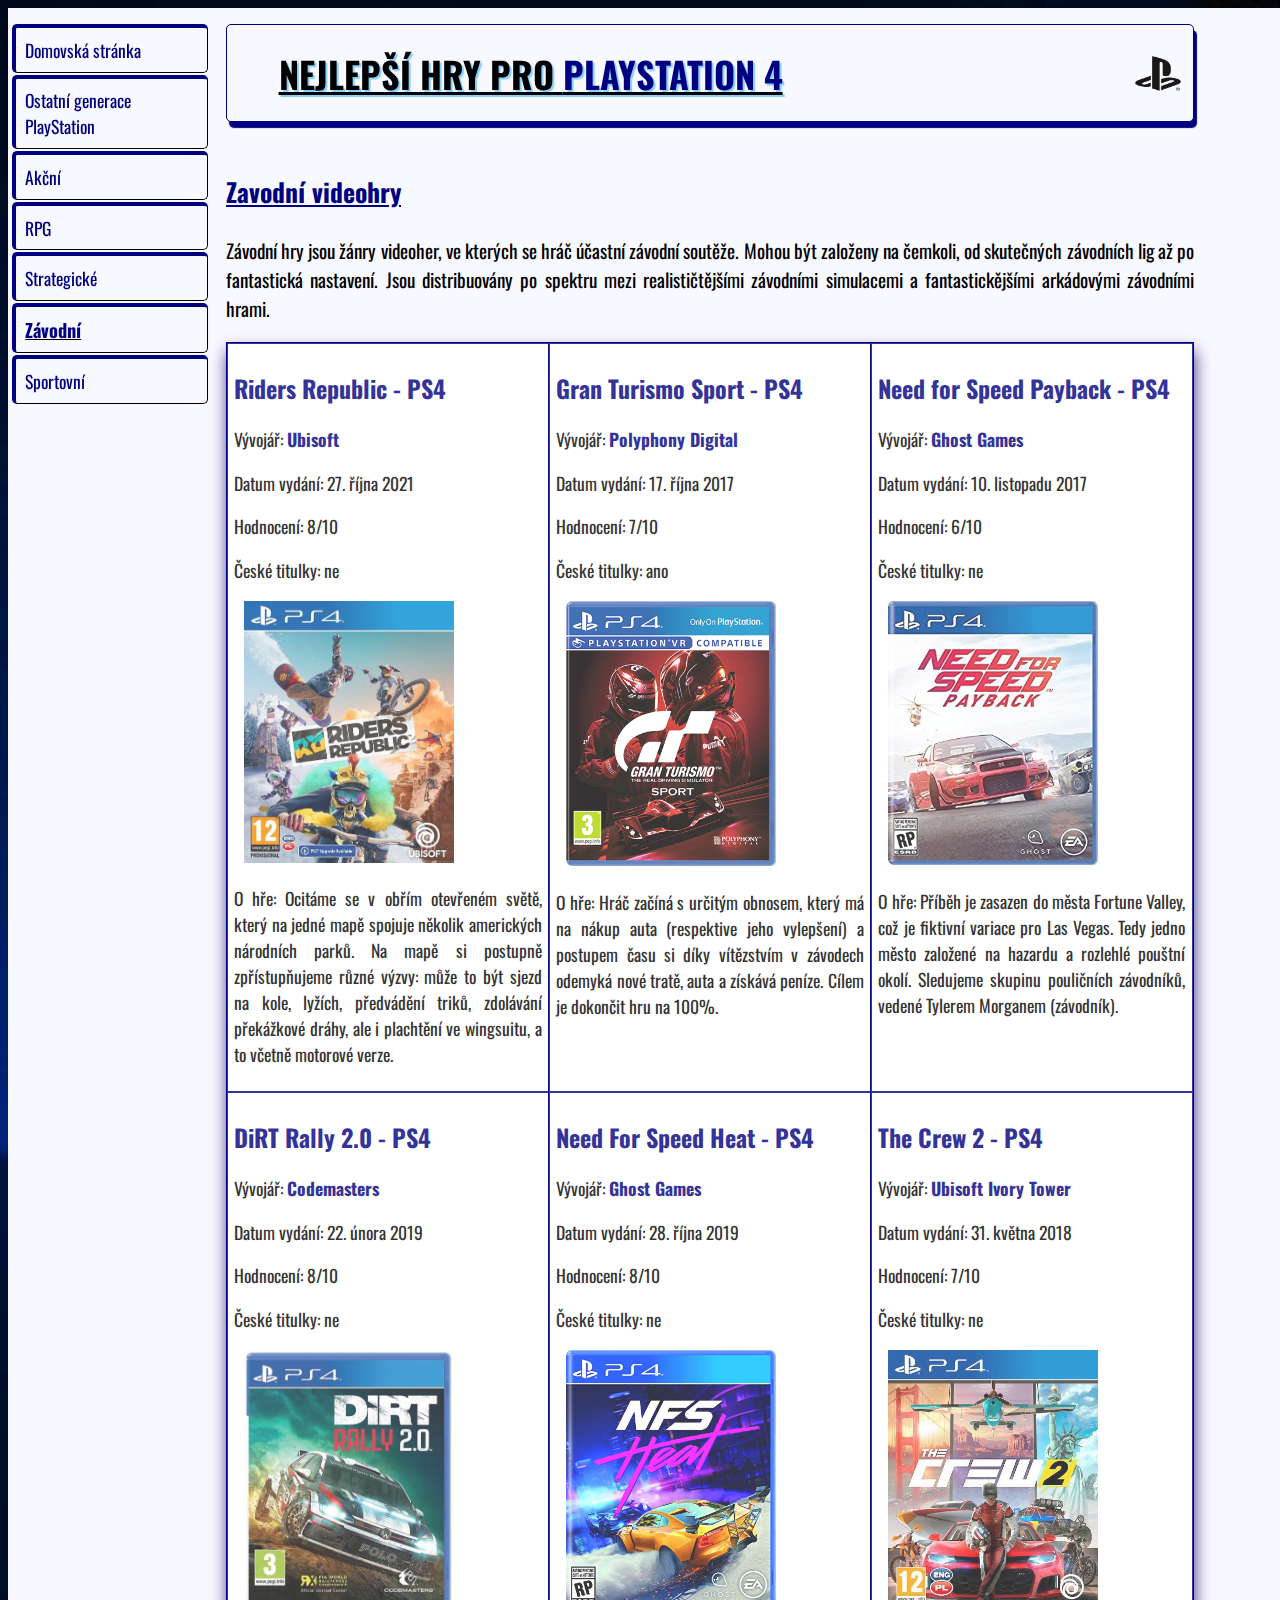
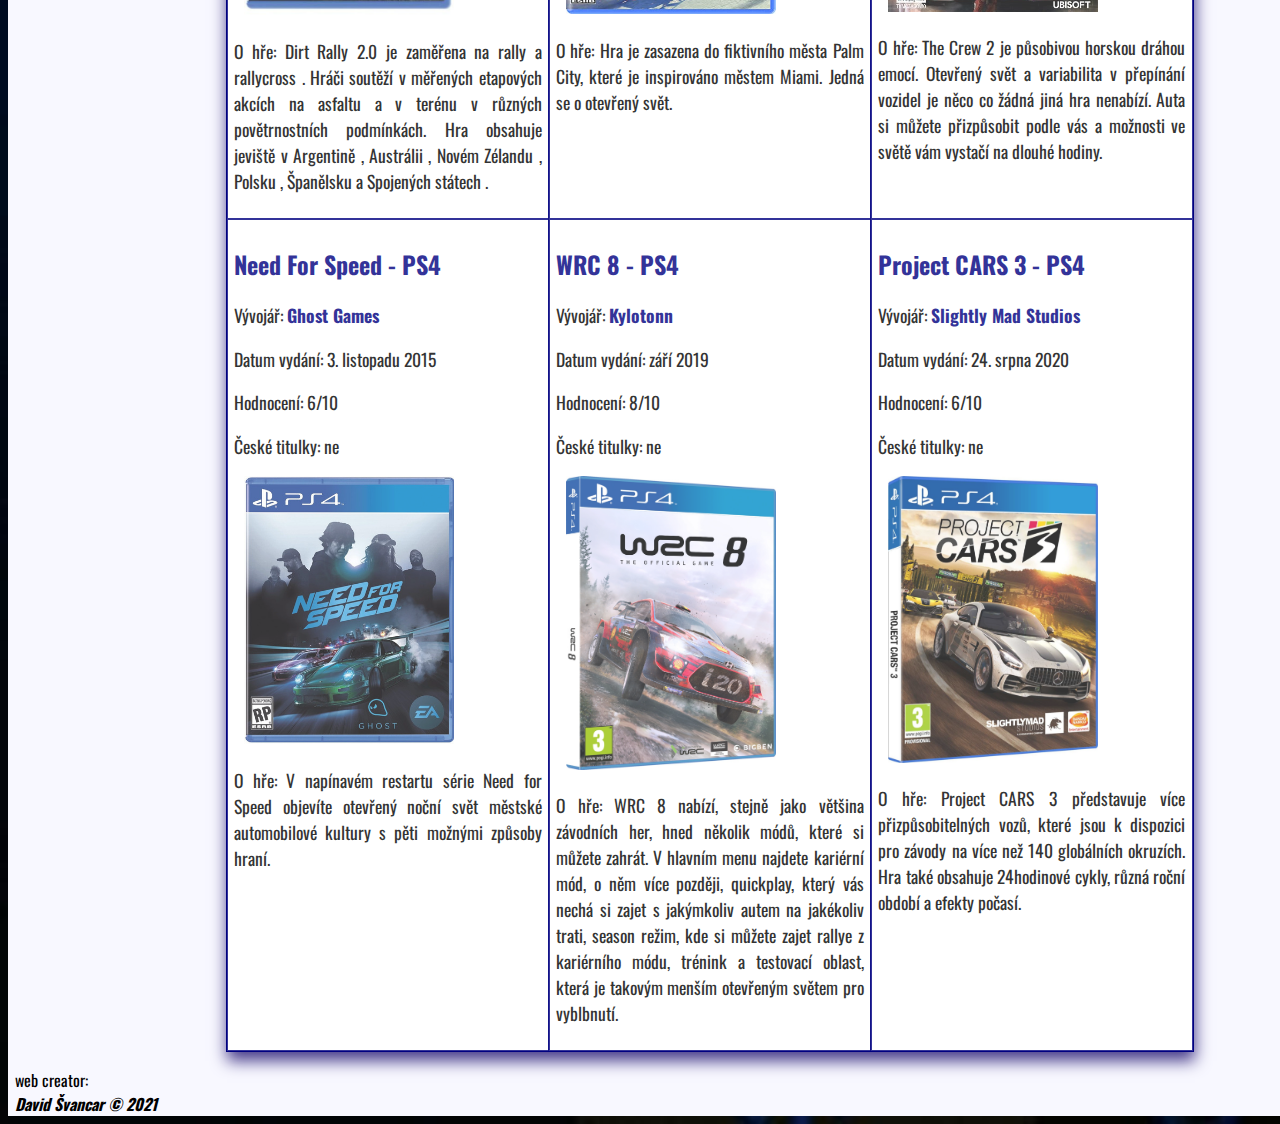
<file: zavodni.html>
<!DOCTYPE html>
<html>

<head>
    <title>Nejlepší hry pro PlayStation 4</title>
    <meta charset="UTF-8">
    <meta name="viewport" content="width=device-width, initial-scale=1.0">
    <link href="muj_styl1.css" rel="stylesheet" type="text/css">
    <style>
        .ridersrepublic:hover {
            opacity: 1;
            transition: 0.3s;
        }

        .granturismo:hover {
            opacity: 1;
            transition: 0.3s;
        }

        .nfspayback:hover {
            opacity: 1;
            transition: 0.3s;
        }

        .dr20:hover {
            opacity: 1;
            transition: 0.3s;
        }

        .nfsheat:hover {
            opacity: 1;
            transition: 0.3s;
        }

        .crew2:hover {
            opacity: 1;
            transition: 0.3s;
        }

        .nfs:hover {
            opacity: 1;
            transition: 0.3s;
        }

        .wrc8:hover {
            opacity: 1;
            transition: 0.3s;
        }

        .pc3:hover {
            opacity: 1;
            transition: 0.3s;
        }

        .ridersrepublic {
            border: 1px solid navy;
            width: 33.33%;
            padding: 0.4em;
            opacity: 0.8;
            transition: 0.3s;
        }

        .granturismo {
            border: 1px solid navy;
            width: 33.33%;
            padding: 0.4em;
            opacity: 0.8;
            transition: 0.3s;
        }

        .nfspayback {
            border: 1px solid navy;
            width: 33.33%;
            padding: 0.4em;
            opacity: 0.8;
            transition: 0.3s;
        }

        .dr20 {
            border: 1px solid navy;
            width: 33.33%;
            padding: 0.4em;
            opacity: 0.8;
            transition: 0.3s;
        }

        .nfsheat {
            border: 1px solid navy;
            width: 33.33%;
            padding: 0.4em;
            opacity: 0.8;
            transition: 0.3s;
        }

        .crew2 {
            border: 1px solid navy;
            width: 33.33%;
            padding: 0.4em;
            opacity: 0.8;
            transition: 0.3s;
        }

        .nfs {
            border: 1px solid navy;
            width: 33.33%;
            padding: 0.4em;
            opacity: 0.8;
            transition: 0.3s;
        }

        .wrc8 {
            border: 1px solid navy;
            width: 33.33%;
            padding: 0.4em;
            opacity: 0.8;
            transition: 0.3s;
        }

        .pc3 {
            border: 1px solid navy;
            width: 33.33%;
            padding: 0.4em;
            opacity: 0.8;
            transition: 0.3s;
        }
    </style>
</head>

<body>
    <div id="container">
        <div class="neobtekat"></div>
        <div class="uzky">
            <ul>
                <li><a href="index.html">Domovská stránka</a></li>
                <li><a href="generace.html">Ostatní generace PlayStation</a></li>
                <li><a href="akcni.html">Akční</a></li>
                <li><a href="rpg.html">RPG</a></li>
                <li><a href="strategie.html">Strategické</a></li>
                <li class="aktualni"><a href="zavodni.html">Závodní</a></li>
                <li><a href="sportovni.html">Sportovní</a></li>
            </ul>
        </div>
        <div class="siroky">
           <h1>Nejlepší hry pro <a href="https://www.youtube.com/watch?v=Jw8HCFZkBds"><b>PlayStation 4</b></a><a href="https://www.playstation.com/"><img class="logo" src="logops.webp" alt="logo"></a></h1>
            <h3><b>Zavodní videohry</b></h3>
            <p class="ozanru">Závodní hry jsou žánry videoher, ve kterých se hráč účastní závodní soutěže. Mohou být
                založeny na čemkoli, od skutečných závodních lig až po fantastická nastavení. Jsou distribuovány po
                spektru mezi realističtějšími závodními simulacemi a fantastickějšími arkádovými závodními hrami.</p>
            <div class="hry">
                <div class="ridersrepublic">
                    <h2><a href="https://www.youtube.com/watch?v=rqOJ0xpGl68">Riders Republic - PS4</a></h2>
                    <p>Vývojář: <a href="https://www.ubisoft.com/en-us/"><b>Ubisoft</b></a></p>
                    <p>Datum vydání: 27. října 2021</p>
                    <p>Hodnocení: 8/10</p>
                    <p>České titulky: ne</p>
                    <img src="ridersrepublic.webp" alt="hra">
                    <p>O hře: Ocitáme se v obřím otevřeném světě, který na jedné mapě spojuje několik amerických
                        národních parků. Na mapě si postupně zpřístupňujeme různé výzvy: může to být sjezd na kole,
                        lyžích, předvádění triků, zdolávání překážkové dráhy, ale i plachtění ve wingsuitu, a to včetně
                        motorové verze.</p>
                </div>
                <div class="granturismo">
                    <h2><a href="https://www.youtube.com/watch?v=moDdHXpxWrw">Gran Turismo Sport - PS4</a></h2>
                    <p>Vývojář: <a href=""><b>Polyphony Digital</b></a></p>
                    <p>Datum vydání: 17. října 2017</p>
                    <p>Hodnocení: 7/10</p>
                    <p>České titulky: ano</p>
                    <img src="granturismo.webp" alt="hra">
                    <p>O hře: Hráč začíná s určitým obnosem, který má na nákup auta (respektive jeho vylepšení) a
                        postupem času si díky vítězstvím v závodech odemyká nové tratě, auta a získává peníze. Cílem je
                        dokončit hru na 100%.</p>
                </div>
                <div class="nfspayback">
                    <h2><a href="https://www.youtube.com/watch?v=K-5EdHZ0hBs">Need for Speed Payback - PS4</a></h2>
                    <p>Vývojář: <a href="https://www.ea.com/cs-cz"><b>Ghost Games</b></a></p>
                    <p>Datum vydání: 10. listopadu 2017</p>
                    <p>Hodnocení: 6/10</p>
                    <p>České titulky: ne</p>
                    <img src="nfspayback.webp" alt="hra">
                    <p>O hře: Příběh je zasazen do města Fortune Valley, což je fiktivní variace pro Las Vegas. Tedy
                        jedno město založené na hazardu a rozlehlé pouštní okolí. Sledujeme skupinu pouličních
                        závodníků, vedené Tylerem Morganem (závodník).</p>
                </div>
                <div class="dr20">
                    <h2><a href="https://www.youtube.com/watch?v=C2K-NShU_M8">DiRT Rally 2.0 - PS4</a></h2>
                    <p>Vývojář: <a href="https://www.codemasters.com/"><b>Codemasters</b></a></p>
                    <p>Datum vydání: 22. února 2019</p>
                    <p>Hodnocení: 8/10</p>
                    <p>České titulky: ne</p>
                    <img src="dr20.webp" alt="hra">
                    <p>O hře: Dirt Rally 2.0 je zaměřena na rally a rallycross . Hráči soutěží v měřených etapových
                        akcích na asfaltu a v terénu v různých povětrnostních podmínkách. Hra obsahuje jeviště v
                        Argentině , Austrálii , Novém Zélandu , Polsku , Španělsku a Spojených státech .</p>
                </div>
                <div class="nfsheat">
                    <h2><a href="https://www.youtube.com/watch?v=9ewiJJe_nYI">Need For Speed Heat - PS4</a></h2>
                    <p>Vývojář: <a href="https://www.ea.com/cs-cz"><b>Ghost Games</b></a></p>
                    <p>Datum vydání: 28. října 2019</p>
                    <p>Hodnocení: 8/10</p>
                    <p>České titulky: ne</p>
                    <img src="nfsheat.webp" alt="hra">
                    <p>O hře: Hra je zasazena do fiktivního města Palm City, které je inspirováno městem Miami. Jedná se
                        o otevřený svět.</p>
                </div>
                <div class="crew2">
                    <h2><a href="https://www.youtube.com/watch?v=MXN1nmL-DQU">The Crew 2 - PS4</a></h2>
                    <p>Vývojář: <a href="https://www.ubisoft.com/en-us/"><b>Ubisoft Ivory Tower</b></a></p>
                    <p>Datum vydání: 31. května 2018</p>
                    <p>Hodnocení: 7/10</p>
                    <p>České titulky: ne</p>
                    <img src="crew2.webp" alt="hra">
                    <p>O hře: The Crew 2 je působivou horskou dráhou emocí. Otevřený svět a variabilita v přepínání
                        vozidel je něco co žádná jiná hra nenabízí. Auta si můžete přizpůsobit podle vás a možnosti ve
                        světě vám vystačí na dlouhé hodiny.</p>
                </div>
                <div class="nfs">
                    <h2><a href="https://www.youtube.com/watch?v=Y5wssYZHVWc">Need For Speed - PS4</a></h2>
                    <p>Vývojář: <a href="https://www.ea.com/cs-cz"><b>Ghost Games</b></a></p>
                    <p>Datum vydání: 3. listopadu 2015</p>
                    <p>Hodnocení: 6/10</p>
                    <p>České titulky: ne</p>
                    <img src="nfs.webp" alt="hra">
                    <p>O hře: V napínavém restartu série Need for Speed objevíte otevřený noční svět městské
                        automobilové kultury s pěti možnými způsoby hraní.</p>
                </div>
                <div class="wrc8">
                    <h2><a href="https://www.youtube.com/watch?v=w1dcw6K8QBw">WRC 8 - PS4</a></h2>
                    <p>Vývojář: <a href="https://www.kylotonn.com/en/"><b>Kylotonn</b></a></p>
                    <p>Datum vydání: září 2019</p>
                    <p>Hodnocení: 8/10</p>
                    <p>České titulky: ne</p>
                    <img src="wrc8.webp" alt="hra">
                    <p>O hře: WRC 8 nabízí, stejně jako většina závodních her, hned několik módů, které si můžete
                        zahrát. V hlavním menu najdete kariérní mód, o něm více později, quickplay, který vás nechá si
                        zajet s jakýmkoliv autem na jakékoliv trati, season režim, kde si můžete zajet rallye z
                        kariérního módu, trénink a testovací oblast, která je takovým menším otevřeným světem pro
                        vyblbnutí.</p>
                </div>
                <div class="pc3">
                    <h2><a href="https://www.youtube.com/watch?v=-LgrvjJsP8Q">Project CARS 3 - PS4</a></h2>
                    <p>Vývojář: <a href="https://www.slightlymadstudios.com/"><b>Slightly Mad Studios</b></a></p>
                    <p>Datum vydání: 24. srpna 2020</p>
                    <p>Hodnocení: 6/10</p>
                    <p>České titulky: ne</p>
                    <img src="pc3.webp" alt="hra">
                    <p>O hře: Project CARS 3 představuje více přizpůsobitelných vozů, které jsou k dispozici pro závody
                        na více než 140 globálních okruzích. Hra také obsahuje 24hodinové cykly, různá roční období a
                        efekty počasí. </p>
                </div>
            </div>
        </div>
        <div style="padding-left: 5px">
            web creator:
            <br><b><i>David Švancar &COPY; 2021</i></b>
        </div>
    </div>
</body>

</html>
</file>
<file: muj_styl1.css>
@import url('https://fonts.googleapis.com/css2?family=Oswald&display=swap');
*{
    box-sizing: border-box;
    font-family: 'Oswald', serif;
}

#container{
    width: 1300px;
    margin: 0 auto;
    display: flex;
    flex-wrap: wrap;
    border-color: 3px solid navy;
    padding-left: 2px;
    
}

body{
    background:  url("psbody.webp");
    height: 100%;
    background-repeat: no-repeat;
    background-size: cover;
    background-position: center;
    
    
}
.neobtekat{
    clear: both;
}
img{
    width: 220px;
    
    padding-left: 10px;
}
.logo{
    width: 7%;
    
    transition: 0.3s;  
    position: absolute;
    bottom: 30px;
    right: 0;
    padding-right: 12px;
}
.logo:hover{
    
    transition: 0.3s;
}
.uzky{
    width: 200px;
}
.aktualni{
    text-decoration: underline;
    font-weight: 900;
    font-size: 115%;
    background-color: whitesmoke;

}
.siroky{
    width:1000px;
    padding:1em;
    text-align: justify;
    
}
h4{
    
    font-size: 115%;
    cursor: default;
    transition: 0.3s;
}
h4:hover{
    color: navy;
    text-shadow:  2px 2px 50px grey;
    transition: 0.3s;
}
.konzole{
    border: 3px solid navy;
    box-shadow: 1px 9px 15px darkslateblue;
    background-color: ghostwhite;
    padding: 20px;
    text-align: justify;
    border-radius: 0.5em;
    
}
.konzole h2{
    text-transform: uppercase;
}
.oba{
    border: 1px solid navy;
   padding: 6px;
   border-radius: 5px;
   background-color: white;
   box-shadow: 2px 4px 1px navy;
}
.ps{
   padding-left: 1em;
   border: 1px solid navy;
   padding: 6px;
   border-radius: 5px;
   background-color: white;
   box-shadow: 2px 4px 1px navy;
}
.hry{
    display: flex;
    border: 1px solid navy;
    flex-wrap: wrap;
    align-items: stretch;
    box-shadow: 1px 9px 15px darkslateblue;
    background-color: white;
    
}
.hry div{
    background-color: white;
}
.hry p{
    background-color: white;
}
p, div{
    background-color: ghostwhite;
    
}
.hry h2:hover{
    text-decoration: underline;
}
p{
    font-size: 110%;
}
h1{
    background-color: ghostwhite;
    box-shadow: 3px 6px 1px navy;
    text-decoration: underline;
    color: black;
    text-transform: uppercase;
    cursor: default;
    font-size: 225%;
    font-weight: 900;
    text-shadow:  2px 2px 1px lightskyblue;
    margin-bottom: 50px;
    margin-top: 0; 
    border: 1px double navy;
    border-radius: 5px;
    padding: 0.6em;
    position: sticky;
    top: 1px;
    z-index: 10;
    text-indent: 30px;
    
}
h1:hover{
    color: navy;
    /*text-shadow:  2px 2px 7px grey;*/
    transition: 0.3s;
}
h2:hover{
    color: navy;
    text-shadow:  2px 2px 50px grey;
    transition: 0.3s;
    
}
h2{
    cursor: default;
    text-align: left;
    transition: 0.3s;
    font-weight: bold;
    font-size: 150%;
}
h3{
    color: navy;
    font-size: 160%;
    font-weight: bolder;
    text-decoration: underline;
    transition: 0.3s;
    cursor: default;
}
h3:hover{
    text-shadow:  2px 2px 50px grey;
    transition: 0.3s;
}
.ozanru{
    font-size: 120%;
}
.siroky a{
    text-decoration: none;
    color: navy;
}
.uzky a{
    display: block;
    text-decoration: none;
    color: navy;
    
    background-color: ghostwhite;
    padding: 0.5em;
    padding-right: 50px;
    margin: 2px;
    border: 1px solid black;
    border-left: 4px solid navy;
    border-top: 4px solid navy;
    border-radius: 5px;
    cursor: pointer;
    transition: 0.3s;
    
    
}
.uzky a:hover{
    background-color: lightskyblue;
    color: black;
    border: 1px solid darkslateblue;
    border-left: 3px solid navy;
    border-top: 3px solid navy;
    opacity: 0.8;
    font-weight: bold;
    transition: 0.3s;
    padding-left: 20px;
    font-size: 100%;
}
li{
    font-size: 110%;
}
.uzky ul{
    list-style-type: none;               
    padding-left: 0;
    /*position: fixed;*/
    /*width: 15%;*/
    position: sticky;
    top: 1px;
    flex-basis: 25%;
    flex-shrink: 0;
    transition: 0.3s;
}
.uzky ul:hover{
    list-style-type: none;               
    padding-left: 0;
    /*position: fixed;*/
   /* width: 15%;*/
    position: sticky;
    top: 1px;
    flex-basis: 25%;
    flex-shrink: 0;
    transition: 0.3s;
}
</file>
